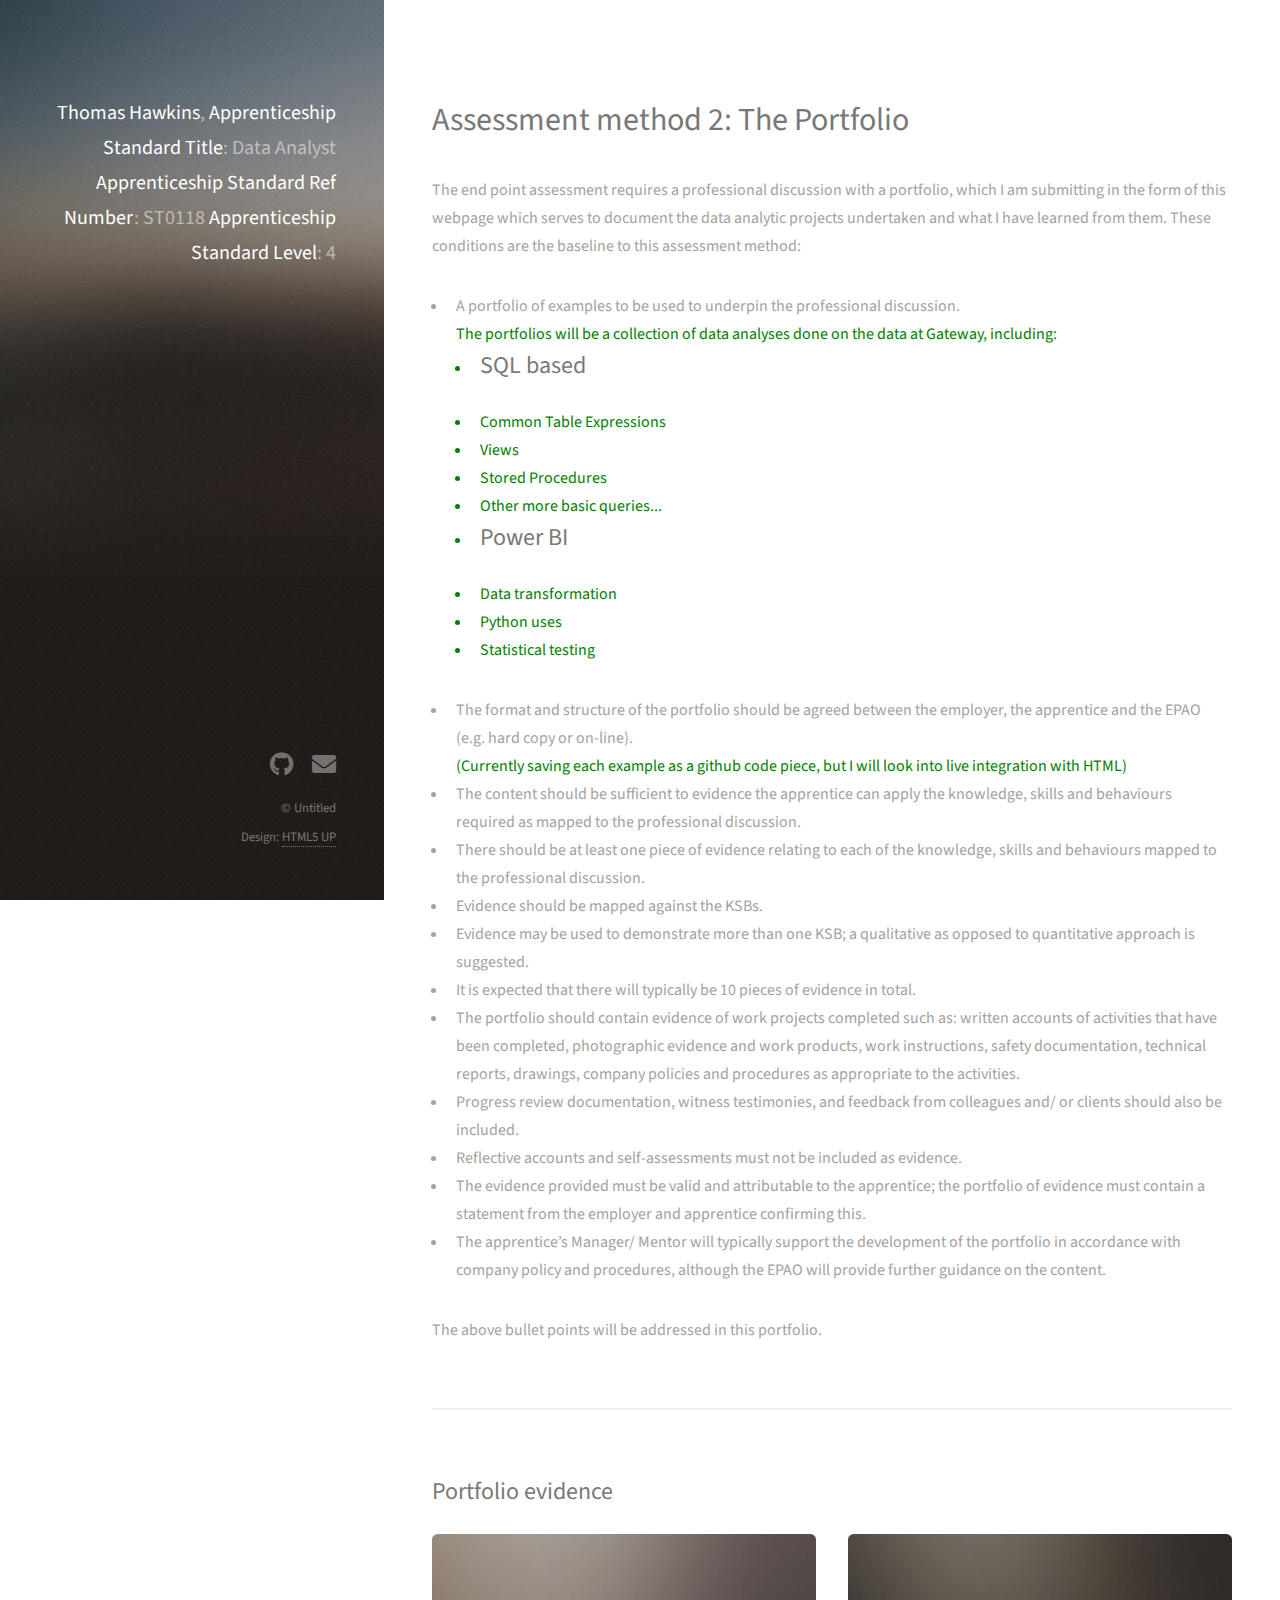
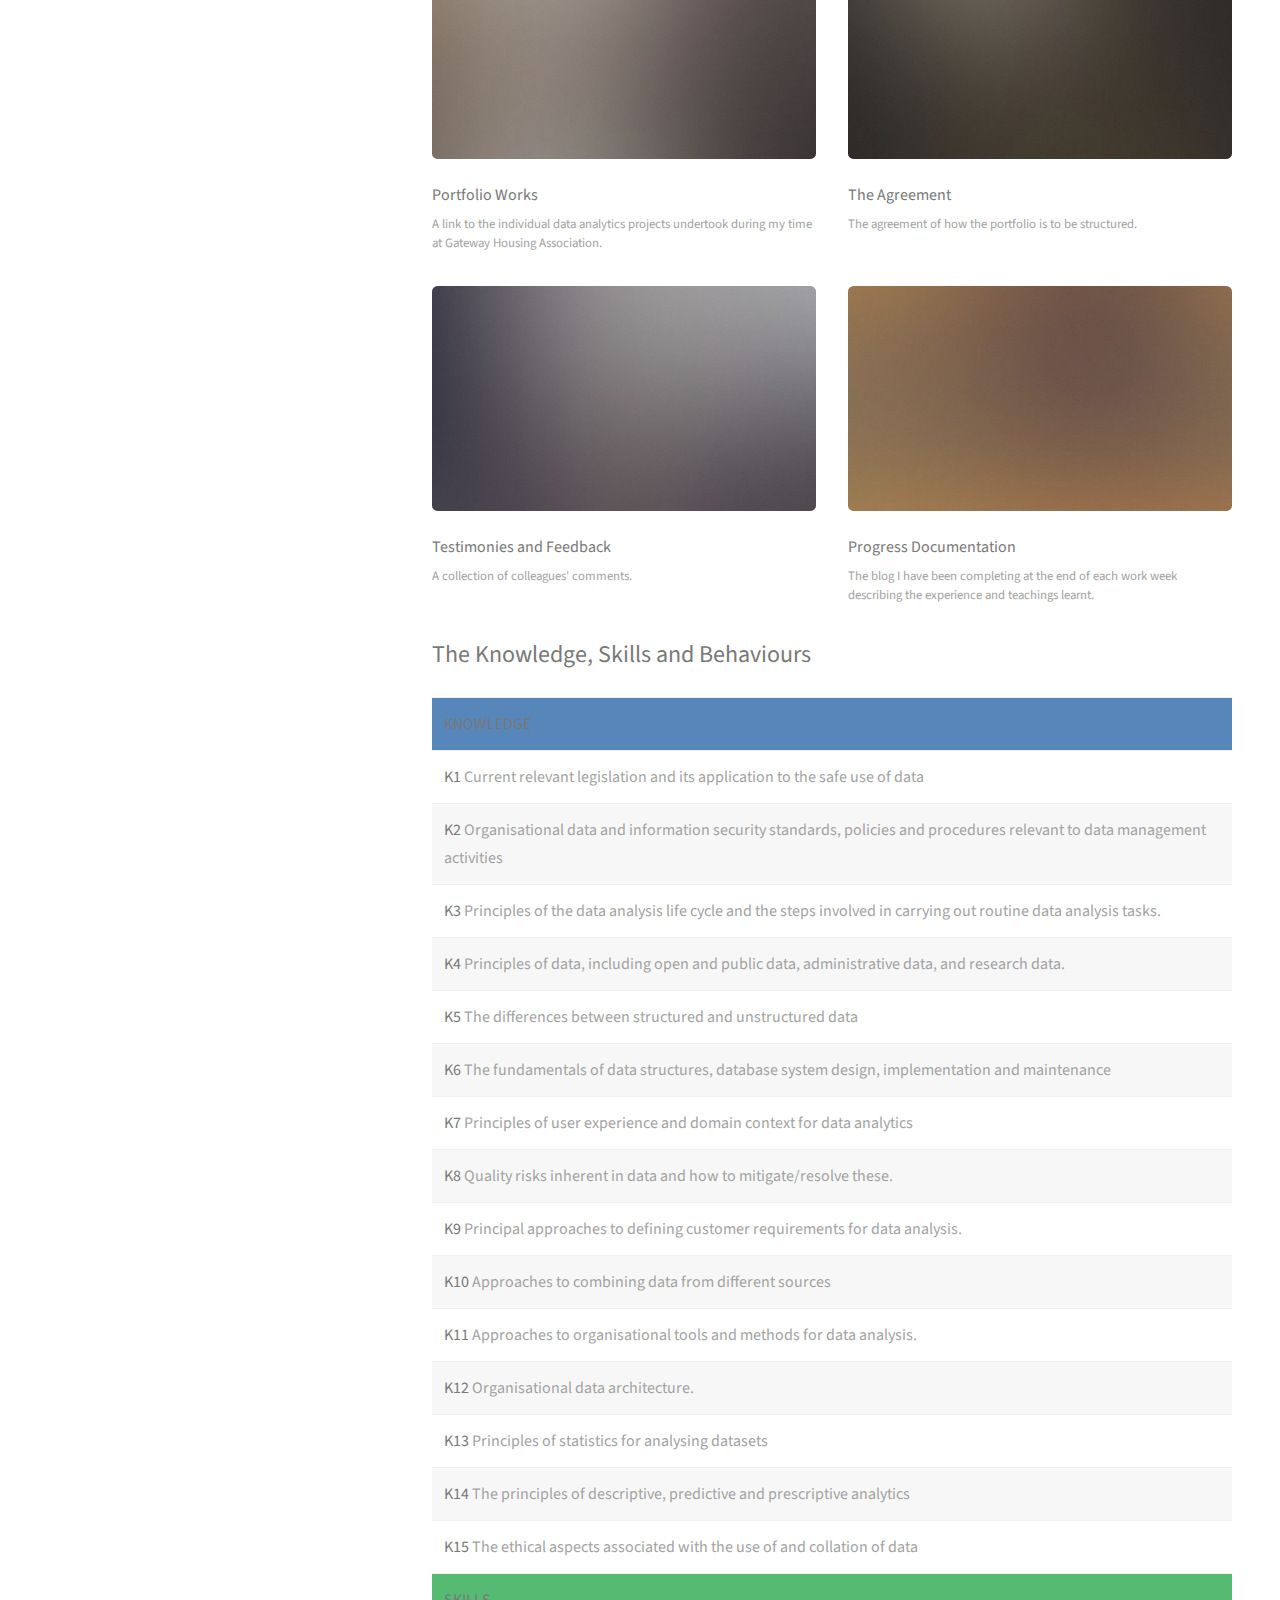
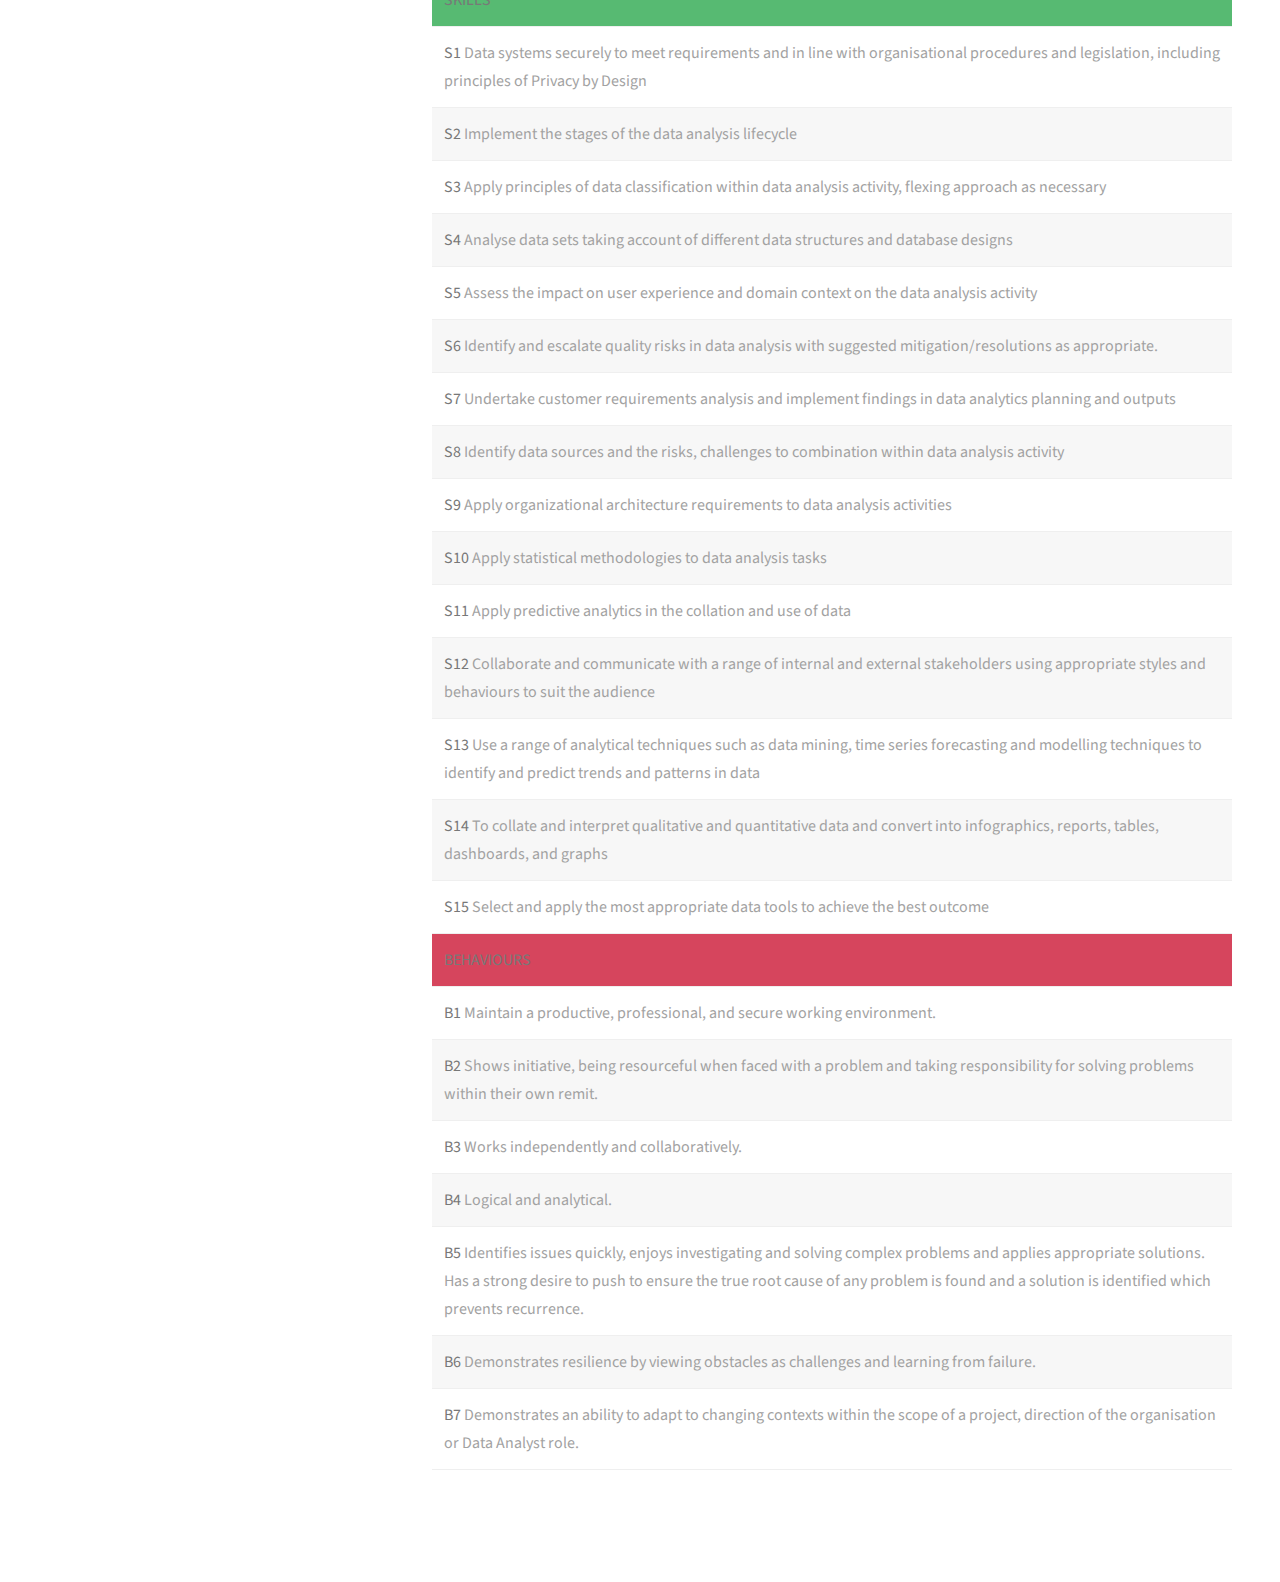
<file: portfolioProject/index.html>
<!DOCTYPE HTML>
<!--
	Strata by HTML5 UP
	html5up.net | @ajlkn
	Free for personal and commercial use under the CCA 3.0 license (html5up.net/license)
-->
<html>
	<head>
		<title>Professional Portfolio | Data Analyst</title>
		<meta charset="utf-8" />
		<meta name="viewport" content="width=device-width, initial-scale=1, user-scalable=no" />
		<link rel="stylesheet" href="assets/css/main.css" />
	</head>
	<body class="is-preload">

		<!-- Header -->
			<header id="header">
				<div class="inner">					
					<h1><strong>Thomas Hawkins</strong>,<br />
					<strong>Apprenticeship Standard Title</strong>: Data Analyst<br />
					<strong>Apprenticeship Standard Ref Number</strong>: ST0118<br />
					<strong>Apprenticeship Standard Level</strong>: 4<br />					
				</div>
			</header>

		<!-- Main -->
			<div id="main">

				<!-- One -->
					<section id="one">
						<header class="major">
							<h2>
								Assessment method 2: The Portfolio
							</h2>
						</header>
						<p>The end point assessment requires a professional discussion with a portfolio, which I am submitting in the form of this webpage which serves to document the data analytic projects undertaken and what I have learned from them.
						These conditions are the baseline to this assessment method:
						</p>
						<ul>
							<li>	A portfolio of examples to be used to underpin the professional discussion. </li>
							<li style="color:green; list-style: none">
								The portfolios will be a collection of data analyses done on the data at Gateway, including: 
								<ul>
									<li>
										<h2>SQL based</h2>
									</li>
									<li>Common Table Expressions</li>
									<li>Views</li>
									<li>Stored Procedures</li>	
									<li>Other more basic queries...</li>
									<li>
										<h2>Power BI</h2>
									</li>
									<li>Data transformation</li>
									<li>Python uses</li>
									<li>Statistical testing</li>
								</ul>
							</li>
							<li>	The format and structure of the portfolio should be agreed between the employer, the 
								apprentice and the EPAO (e.g. hard copy or on-line). </li>
							<li style="color:green; list-style: none">(Currently saving each example as a github code piece, but I will look into live integration with HTML)</li>
							<li>	The content should be sufficient to evidence the apprentice can apply the knowledge, skills and 
								behaviours required as mapped to the professional discussion. </li>
							<li>	There should be at least one piece of evidence relating to each of the knowledge, skills and 
								behaviours mapped to the professional discussion. </li>
							<li>	Evidence should be mapped against the KSBs. </li>
							<li>	Evidence may be used to demonstrate more than one KSB; a qualitative as opposed to 
								quantitative approach is suggested. </li>
							<li>	It is expected that there will typically be 10 pieces of evidence in total. </li>
							<li>	The portfolio should contain evidence of work projects completed such as: written accounts of 
								activities that have been completed, photographic evidence and work products, work 
								instructions, safety documentation, technical reports, drawings, company policies and 
								procedures as appropriate to the activities. </li>
							<li>	Progress review documentation, witness testimonies, and feedback from colleagues and/ or 
								clients should also be included. </li>
							<li>	Reflective accounts and self-assessments must not be included as evidence. </li>
							<li>	The evidence provided must be valid and attributable to the apprentice; the portfolio of evidence 
								must contain a statement from the employer and apprentice confirming this. </li>
							<li>	The apprentice’s Manager/ Mentor will typically support the development of the portfolio in 
								accordance with company policy and procedures, although the EPAO will provide further 
								guidance on the content. </li>
						</ul>
					</section>
					<p>The above bullet points will be addressed in this portfolio.</p>
					<!-- Two -->
					<section id="two">
						<h2>Portfolio evidence</h2>
						<div class="row">
							<article class="col-6 col-12-xsmall work-item">
								<a href="images/fulls/01.jpg" class="image fit thumb"><img src="images/thumbs/01.jpg" alt="" /></a>
								<h3>Portfolio Works</h3>
								<p>A link to the individual data analytics projects undertook during my time at Gateway Housing Association.</p>
							</article>
							<article class="col-6 col-12-xsmall work-item">
								<a href="images/fulls/02.jpg" class="image fit thumb"><img src="images/thumbs/02.jpg" alt="" /></a>
								<h3>The Agreement</h3>
								<p>The agreement of how the portfolio is to be structured.</p>
							</article>
							<article class="col-6 col-12-xsmall work-item">
								<a href="images/fulls/03.jpg" class="image fit thumb"><img src="images/thumbs/03.jpg" alt="" /></a>
								<h3>Testimonies and Feedback</h3>
								<p>A collection of colleagues' comments.</p>
							</article>
							<article class="col-6 col-12-xsmall work-item">
								<a href="images/fulls/04.jpg" class="image fit thumb"><img src="images/thumbs/04.jpg" alt="" /></a>
								<h3>Progress Documentation</h3>
								<p>The blog I have been completing at the end of each work week describing the experience and teachings learnt.</p>
							</article>
						</div>
						
					</section>	
				<h2>The Knowledge, Skills and Behaviours</h2>
					<div class="row">
						<div class="col-12 work-item">
							<table>
							<tbody>
    <tr><td style="background-color: #5786ba"><strong>KNOWLEDGE</strong></td></tr>
    <tr><td><strong>K1 </strong>Current relevant legislation and its application to the safe use of data</td></tr>
    <tr><td><strong>K2 </strong>Organisational data and information security standards, policies and procedures relevant to data management activities</td></tr>
    <tr><td><strong>K3 </strong>Principles of the data analysis life cycle and the steps involved in carrying out routine data analysis tasks.</td></tr>
    <tr><td><strong>K4 </strong>Principles of data, including open and public data, administrative data, and research data.</td></tr>
    <tr><td><strong>K5 </strong>The differences between structured and unstructured data</td></tr>
    <tr><td><strong>K6 </strong>The fundamentals of data structures, database system design, implementation and maintenance</td></tr>
    <tr><td><strong>K7 </strong>Principles of user experience and domain context for data analytics</td></tr>
    <tr><td><strong>K8 </strong>Quality risks inherent in data and how to mitigate/resolve these.</td></tr>
    <tr><td><strong>K9 </strong>Principal approaches to defining customer requirements for data analysis.</td></tr>
    <tr><td><strong>K10</strong> Approaches to combining data from different sources</td></tr>
    <tr><td><strong>K11</strong> Approaches to organisational tools and methods for data analysis.</td></tr>
    <tr><td><strong>K12</strong> Organisational data architecture.</td></tr>
    <tr><td><strong>K13</strong> Principles of statistics for analysing datasets</td></tr>
    <tr><td><strong>K14</strong> The principles of descriptive, predictive and prescriptive analytics</td></tr>
    <tr><td><strong>K15</strong> The ethical aspects associated with the use of and collation of data</td></tr>
    <tr><td style="background-color: #57ba72"><strong>SKILLS</strong></td></tr>    
    <tr><td><strong>S1 </strong> Data systems securely to meet requirements and in line with organisational procedures and legislation, including principles of Privacy by Design</td></tr>
    <tr><td><strong>S2 </strong> Implement the stages of the data analysis lifecycle</td></tr>
    <tr><td><strong>S3 </strong> Apply principles of data classification within data analysis activity, flexing approach as necessary</td></tr>
    <tr><td><strong>S4 </strong> Analyse data sets taking account of different data structures and database designs</td></tr>
    <tr><td><strong>S5 </strong> Assess the impact on user experience and domain context on the data analysis activity</td></tr>
    <tr><td><strong>S6 </strong> Identify and escalate quality risks in data analysis with suggested mitigation/resolutions as appropriate.</td></tr>
    <tr><td><strong>S7 </strong> Undertake customer requirements analysis and implement findings in data analytics planning and outputs</td></tr>
    <tr><td><strong>S8 </strong> Identify data sources and the risks, challenges to combination within data analysis activity</td></tr>
    <tr><td><strong>S9 </strong> Apply organizational architecture requirements to data analysis activities</td></tr>
    <tr><td><strong>S10</strong> Apply statistical methodologies to data analysis tasks</td></tr>
    <tr><td><strong>S11</strong> Apply predictive analytics in the collation and use of data</td></tr>
    <tr><td><strong>S12</strong> Collaborate and communicate with a range of internal and external stakeholders using appropriate styles and behaviours to suit the audience</td></tr>
    <tr><td><strong>S13</strong> Use a range of analytical techniques such as data mining, time series forecasting and modelling techniques to identify and predict trends and patterns in data</td></tr>
    <tr><td><strong>S14</strong> To collate and interpret qualitative and quantitative data and convert into infographics, reports, tables, dashboards, and graphs</td></tr>
    <tr><td><strong>S15</strong> Select and apply the most appropriate data tools to achieve the best outcome</td></tr>
    <tr><td style="background-color:#d6455d"><strong>BEHAVIOURS</strong></td></tr>  
    <tr><td><strong>B1</strong> Maintain a productive, professional, and secure working environment.</td></tr>
    <tr><td><strong>B2</strong> Shows initiative, being resourceful when faced with a problem and taking responsibility for solving problems within their own remit.</td></tr>
    <tr><td><strong>B3</strong> Works independently and collaboratively.</td></tr>
    <tr><td><strong>B4</strong> Logical and analytical.</td></tr>
    <tr><td><strong>B5</strong> Identifies issues quickly, enjoys investigating and solving complex problems and applies appropriate solutions. Has a strong desire to push to ensure the true root cause of any problem is found and a solution is identified which prevents recurrence.</td></tr>
    <tr><td><strong>B6</strong> Demonstrates resilience by viewing obstacles as challenges and learning from failure.</td></tr>
    <tr><td><strong>B7</strong> Demonstrates an ability to adapt to changing contexts within the scope of a project, direction of the organisation or Data Analyst role.  </td></tr>
</tbody>
</table>								
</div>	
</div>
				<!-- Four -->
				<!--
					<section id="four">
						<h2>Elements</h2>

						<section>
							<h4>Text</h4>
							<p>This is <b>bold</b> and this is <strong>strong</strong>. This is <i>italic</i> and this is <em>emphasized</em>.
							This is <sup>superscript</sup> text and this is <sub>subscript</sub> text.
							This is <u>underlined</u> and this is code: <code>for (;;) { ... }</code>. Finally, <a href="#">this is a link</a>.</p>
							<hr />
							<header>
								<h4>Heading with a Subtitle</h4>
								<p>Lorem ipsum dolor sit amet nullam id egestas urna aliquam</p>
							</header>
							<p>Nunc lacinia ante nunc ac lobortis. Interdum adipiscing gravida odio porttitor sem non mi integer non faucibus ornare mi ut ante amet placerat aliquet. Volutpat eu sed ante lacinia sapien lorem accumsan varius montes viverra nibh in adipiscing blandit tempus accumsan.</p>
							<header>
								<h5>Heading with a Subtitle</h5>
								<p>Lorem ipsum dolor sit amet nullam id egestas urna aliquam</p>
							</header>
							<p>Nunc lacinia ante nunc ac lobortis. Interdum adipiscing gravida odio porttitor sem non mi integer non faucibus ornare mi ut ante amet placerat aliquet. Volutpat eu sed ante lacinia sapien lorem accumsan varius montes viverra nibh in adipiscing blandit tempus accumsan.</p>
							<hr />
							<h2>Heading Level 2</h2>
							<h3>Heading Level 3</h3>
							<h4>Heading Level 4</h4>
							<h5>Heading Level 5</h5>
							<h6>Heading Level 6</h6>
							<hr />
							<h5>Blockquote</h5>
							<blockquote>Fringilla nisl. Donec accumsan interdum nisi, quis tincidunt felis sagittis eget tempus euismod. Vestibulum ante ipsum primis in faucibus vestibulum. Blandit adipiscing eu felis iaculis volutpat ac adipiscing accumsan faucibus. Vestibulum ante ipsum primis in faucibus lorem ipsum dolor sit amet nullam adipiscing eu felis.</blockquote>
							<h5>Preformatted</h5>
							<pre><code>i = 0;

while (!deck.isInOrder()) {
print 'Iteration ' + i;
deck.shuffle();
i++;
}

print 'It took ' + i + ' iterations to sort the deck.';</code></pre>
						</section>

						<section>
							<h4>Lists</h4>
							<div class="row">
								<div class="col-6 col-12-xsmall">
									<h5>Unordered</h5>
									<ul>
										<li>Dolor pulvinar etiam magna etiam.</li>
										<li>Sagittis adipiscing lorem eleifend.</li>
										<li>Felis enim feugiat dolore viverra.</li>
									</ul>
									<h5>Alternate</h5>
									<ul class="alt">
										<li>Dolor pulvinar etiam magna etiam.</li>
										<li>Sagittis adipiscing lorem eleifend.</li>
										<li>Felis enim feugiat dolore viverra.</li>
									</ul>
								</div>
								<div class="col-6 col-12-xsmall">
									<h5>Ordered</h5>
									<ol>
										<li>Dolor pulvinar etiam magna etiam.</li>
										<li>Etiam vel felis at lorem sed viverra.</li>
										<li>Felis enim feugiat dolore viverra.</li>
										<li>Dolor pulvinar etiam magna etiam.</li>
										<li>Etiam vel felis at lorem sed viverra.</li>
										<li>Felis enim feugiat dolore viverra.</li>
									</ol>
									<h5>Icons</h5>
									<ul class="icons">
										<li><a href="#" class="icon brands fa-twitter"><span class="label">Twitter</span></a></li>
										<li><a href="#" class="icon brands fa-facebook-f"><span class="label">Facebook</span></a></li>
										<li><a href="#" class="icon brands fa-instagram"><span class="label">Instagram</span></a></li>
										<li><a href="#" class="icon brands fa-github"><span class="label">Github</span></a></li>
										<li><a href="#" class="icon brands fa-dribbble"><span class="label">Dribbble</span></a></li>
										<li><a href="#" class="icon brands fa-tumblr"><span class="label">Tumblr</span></a></li>
									</ul>
								</div>
							</div>
							<h5>Actions</h5>
							<ul class="actions">
								<li><a href="#" class="button primary">Default</a></li>
								<li><a href="#" class="button">Default</a></li>
							</ul>
							<ul class="actions small">
								<li><a href="#" class="button primary small">Small</a></li>
								<li><a href="#" class="button small">Small</a></li>
							</ul>
							<div class="row">
								<div class="col-6 col-12-small">
									<ul class="actions stacked">
										<li><a href="#" class="button primary">Default</a></li>
										<li><a href="#" class="button">Default</a></li>
									</ul>
								</div>
								<div class="col-6 col-12-small">
									<ul class="actions stacked">
										<li><a href="#" class="button primary small">Small</a></li>
										<li><a href="#" class="button small">Small</a></li>
									</ul>
								</div>
								<div class="col-6 col-12-small">
									<ul class="actions stacked">
										<li><a href="#" class="button primary fit">Default</a></li>
										<li><a href="#" class="button fit">Default</a></li>
									</ul>
								</div>
								<div class="col-6 col-12-small">
									<ul class="actions stacked">
										<li><a href="#" class="button primary small fit">Small</a></li>
										<li><a href="#" class="button small fit">Small</a></li>
									</ul>
								</div>
							</div>
						</section>

						<section>
							<h4>Table</h4>
							<h5>Default</h5>
							<div class="table-wrapper">
								<table>
									<thead>
										<tr>
											<th>Name</th>
											<th>Description</th>
											<th>Price</th>
										</tr>
									</thead>
									<tbody>
										<tr>
											<td>Item One</td>
											<td>Ante turpis integer aliquet porttitor.</td>
											<td>29.99</td>
										</tr>
										<tr>
											<td>Item Two</td>
											<td>Vis ac commodo adipiscing arcu aliquet.</td>
											<td>19.99</td>
										</tr>
										<tr>
											<td>Item Three</td>
											<td> Morbi faucibus arcu accumsan lorem.</td>
											<td>29.99</td>
										</tr>
										<tr>
											<td>Item Four</td>
											<td>Vitae integer tempus condimentum.</td>
											<td>19.99</td>
										</tr>
										<tr>
											<td>Item Five</td>
											<td>Ante turpis integer aliquet porttitor.</td>
											<td>29.99</td>
										</tr>
									</tbody>
									<tfoot>
										<tr>
											<td colspan="2"></td>
											<td>100.00</td>
										</tr>
									</tfoot>
								</table>
							</div>

							<h5>Alternate</h5>
							<div class="table-wrapper">
								<table class="alt">
									<thead>
										<tr>
											<th>Name</th>
											<th>Description</th>
											<th>Price</th>
										</tr>
									</thead>
									<tbody>
										<tr>
											<td>Item One</td>
											<td>Ante turpis integer aliquet porttitor.</td>
											<td>29.99</td>
										</tr>
										<tr>
											<td>Item Two</td>
											<td>Vis ac commodo adipiscing arcu aliquet.</td>
											<td>19.99</td>
										</tr>
										<tr>
											<td>Item Three</td>
											<td> Morbi faucibus arcu accumsan lorem.</td>
											<td>29.99</td>
										</tr>
										<tr>
											<td>Item Four</td>
											<td>Vitae integer tempus condimentum.</td>
											<td>19.99</td>
										</tr>
										<tr>
											<td>Item Five</td>
											<td>Ante turpis integer aliquet porttitor.</td>
											<td>29.99</td>
										</tr>
									</tbody>
									<tfoot>
										<tr>
											<td colspan="2"></td>
											<td>100.00</td>
										</tr>
									</tfoot>
								</table>
							</div>
						</section>

						<section>
							<h4>Buttons</h4>
							<ul class="actions">
								<li><a href="#" class="button primary">Primary</a></li>
								<li><a href="#" class="button">Default</a></li>
							</ul>
							<ul class="actions">
								<li><a href="#" class="button large">Large</a></li>
								<li><a href="#" class="button">Default</a></li>
								<li><a href="#" class="button small">Small</a></li>
							</ul>
							<ul class="actions fit">
								<li><a href="#" class="button primary fit">Fit</a></li>
								<li><a href="#" class="button fit">Fit</a></li>
							</ul>
							<ul class="actions fit small">
								<li><a href="#" class="button primary fit small">Fit + Small</a></li>
								<li><a href="#" class="button fit small">Fit + Small</a></li>
							</ul>
							<ul class="actions">
								<li><a href="#" class="button primary icon solid fa-download">Icon</a></li>
								<li><a href="#" class="button icon solid fa-download">Icon</a></li>
							</ul>
							<ul class="actions">
								<li><span class="button primary disabled">Primary</span></li>
								<li><span class="button disabled">Default</span></li>
							</ul>
						</section>

						<section>
							<h4>Form</h4>
							<form method="post" action="#">
								<div class="row gtr-uniform gtr-50">
									<div class="col-6 col-12-xsmall">
										<input type="text" name="demo-name" id="demo-name" value="" placeholder="Name" />
									</div>
									<div class="col-6 col-12-xsmall">
										<input type="email" name="demo-email" id="demo-email" value="" placeholder="Email" />
									</div>
									<div class="col-12">
										<select name="demo-category" id="demo-category">
											<option value="">- Category -</option>
											<option value="1">Manufacturing</option>
											<option value="1">Shipping</option>
											<option value="1">Administration</option>
											<option value="1">Human Resources</option>
										</select>
									</div>
									<div class="col-4 col-12-small">
										<input type="radio" id="demo-priority-low" name="demo-priority" checked>
										<label for="demo-priority-low">Low Priority</label>
									</div>
									<div class="col-4 col-12-small">
										<input type="radio" id="demo-priority-normal" name="demo-priority">
										<label for="demo-priority-normal">Normal Priority</label>
									</div>
									<div class="col-4 col-12-small">
										<input type="radio" id="demo-priority-high" name="demo-priority">
										<label for="demo-priority-high">High Priority</label>
									</div>
									<div class="col-6 col-12-small">
										<input type="checkbox" id="demo-copy" name="demo-copy">
										<label for="demo-copy">Email me a copy of this message</label>
									</div>
									<div class="col-6 col-12-small">
										<input type="checkbox" id="demo-human" name="demo-human" checked>
										<label for="demo-human">I am a human and not a robot</label>
									</div>
									<div class="col-12">
										<textarea name="demo-message" id="demo-message" placeholder="Enter your message" rows="6"></textarea>
									</div>
									<div class="col-12">
										<ul class="actions">
											<li><input type="submit" value="Send Message" class="primary" /></li>
											<li><input type="reset" value="Reset" /></li>
										</ul>
									</div>
								</div>
							</form>
						</section>

						<section>
							<h4>Image</h4>
							<h5>Fit</h5>
							<div class="box alt">
								<div class="row gtr-50 gtr-uniform">
									<div class="col-12"><span class="image fit"><img src="images/fulls/05.jpg" alt="" /></span></div>
									<div class="col-4"><span class="image fit"><img src="images/thumbs/01.jpg" alt="" /></span></div>
									<div class="col-4"><span class="image fit"><img src="images/thumbs/02.jpg" alt="" /></span></div>
									<div class="col-4"><span class="image fit"><img src="images/thumbs/03.jpg" alt="" /></span></div>
									<div class="col-4"><span class="image fit"><img src="images/thumbs/04.jpg" alt="" /></span></div>
									<div class="col-4"><span class="image fit"><img src="images/thumbs/05.jpg" alt="" /></span></div>
									<div class="col-4"><span class="image fit"><img src="images/thumbs/06.jpg" alt="" /></span></div>
									<div class="col-4"><span class="image fit"><img src="images/thumbs/03.jpg" alt="" /></span></div>
									<div class="col-4"><span class="image fit"><img src="images/thumbs/02.jpg" alt="" /></span></div>
									<div class="col-4"><span class="image fit"><img src="images/thumbs/01.jpg" alt="" /></span></div>
								</div>
							</div>
							<h5>Left &amp; Right</h5>
							<p><span class="image left"><img src="images/avatar.jpg" alt="" /></span>Fringilla nisl. Donec accumsan interdum nisi, quis tincidunt felis sagittis eget. tempus euismod. Vestibulum ante ipsum primis in faucibus vestibulum. Blandit adipiscing eu felis iaculis volutpat ac adipiscing accumsan eu faucibus. Integer ac pellentesque praesent tincidunt felis sagittis eget. tempus euismod. Vestibulum ante ipsum primis in faucibus vestibulum. Blandit adipiscing eu felis iaculis volutpat ac adipiscing accumsan eu faucibus. Integer ac pellentesque praesent. Donec accumsan interdum nisi, quis tincidunt felis sagittis eget. tempus euismod. Vestibulum ante ipsum primis in faucibus vestibulum. Blandit adipiscing eu felis iaculis volutpat ac adipiscing accumsan eu faucibus. Integer ac pellentesque praesent tincidunt felis sagittis eget. tempus euismod. Vestibulum ante ipsum primis in faucibus vestibulum. Blandit adipiscing eu felis iaculis volutpat ac adipiscing accumsan eu faucibus. Integer ac pellentesque praesent.</p>
							<p><span class="image right"><img src="images/avatar.jpg" alt="" /></span>Fringilla nisl. Donec accumsan interdum nisi, quis tincidunt felis sagittis eget. tempus euismod. Vestibulum ante ipsum primis in faucibus vestibulum. Blandit adipiscing eu felis iaculis volutpat ac adipiscing accumsan eu faucibus. Integer ac pellentesque praesent tincidunt felis sagittis eget. tempus euismod. Vestibulum ante ipsum primis in faucibus vestibulum. Blandit adipiscing eu felis iaculis volutpat ac adipiscing accumsan eu faucibus. Integer ac pellentesque praesent. Donec accumsan interdum nisi, quis tincidunt felis sagittis eget. tempus euismod. Vestibulum ante ipsum primis in faucibus vestibulum. Blandit adipiscing eu felis iaculis volutpat ac adipiscing accumsan eu faucibus. Integer ac pellentesque praesent tincidunt felis sagittis eget. tempus euismod. Vestibulum ante ipsum primis in faucibus vestibulum. Blandit adipiscing eu felis iaculis volutpat ac adipiscing accumsan eu faucibus. Integer ac pellentesque praesent.</p>
						</section>

					</section>
				-->

			</div>

		<!-- Footer -->
			<footer id="footer">
				<div class="inner">
					<ul class="icons">						
						<li><a href="https://github.com/hawkinst1" class="icon brands fa-github"><span class="label">Github</span></a></li>						
						<li><a href="#" class="icon solid fa-envelope"><span class="label">Email</span></a></li>
					</ul>
					<ul class="copyright">
						<li>&copy; Untitled</li><li>Design: <a href="http://html5up.net">HTML5 UP</a></li>
					</ul>
				</div>
			</footer>

		<!-- Scripts -->
			<script src="assets/js/jquery.min.js"></script>
			<script src="assets/js/jquery.poptrox.min.js"></script>
			<script src="assets/js/browser.min.js"></script>
			<script src="assets/js/breakpoints.min.js"></script>
			<script src="assets/js/util.js"></script>
			<script src="assets/js/main.js"></script>

	</body>
</html>
</file>
<file: portfolioProject/assets/css/main.css>
@import url("fontawesome-all.min.css");
@import url("https://fonts.googleapis.com/css?family=Source+Sans+Pro:400,400italic");

/*
	Strata by HTML5 UP
	html5up.net | @ajlkn
	Free for personal and commercial use under the CCA 3.0 license (html5up.net/license)
*/

html, body, div, span, applet, object,
iframe, h1, h2, h3, h4, h5, h6, p, blockquote,
pre, a, abbr, acronym, address, big, cite,
code, del, dfn, em, img, ins, kbd, q, s, samp,
small, strike, strong, sub, sup, tt, var, b,
u, i, center, dl, dt, dd, ol, ul, li, fieldset,
form, label, legend, table, caption, tbody,
tfoot, thead, tr, th, td, article, aside,
canvas, details, embed, figure, figcaption,
footer, header, hgroup, menu, nav, output, ruby,
section, summary, time, mark, audio, video {
	margin: 0;
	padding: 0;
	border: 0;
	font-size: 100%;
	font: inherit;
	vertical-align: baseline;}

article, aside, details, figcaption, figure,
footer, header, hgroup, menu, nav, section {
	display: block;}

body {
	line-height: 1;
}

ol, ul {
	list-style: none;
}

blockquote, q {
	quotes: none;
}

	blockquote:before, blockquote:after, q:before, q:after {
		content: '';
		content: none;
	}

table {
	border-collapse: collapse;
	border-spacing: 0;
}

body {
	-webkit-text-size-adjust: none;
}

mark {
	background-color: transparent;
	color: inherit;
}

input::-moz-focus-inner {
	border: 0;
	padding: 0;
}

input, select, textarea {
	-moz-appearance: none;
	-webkit-appearance: none;
	-ms-appearance: none;
	appearance: none;
}

/* Basic */

	html {
		box-sizing: border-box;
	}

	*, *:before, *:after {
		box-sizing: inherit;
	}

	body {
		background: #fff;
	}

		body.is-preload *, body.is-preload *:before, body.is-preload *:after {
			-moz-animation: none !important;
			-webkit-animation: none !important;
			-ms-animation: none !important;
			animation: none !important;
			-moz-transition: none !important;
			-webkit-transition: none !important;
			-ms-transition: none !important;
			transition: none !important;
		}

	body, input, select, textarea {
		color: #a2a2a2;
		font-family: "Source Sans Pro", Helvetica, sans-serif;
		font-size: 16pt;
		font-weight: 400;
		line-height: 1.75em;
	}

	a {
		-moz-transition: color 0.2s ease-in-out, border-color 0.2s ease-in-out;
		-webkit-transition: color 0.2s ease-in-out, border-color 0.2s ease-in-out;
		-ms-transition: color 0.2s ease-in-out, border-color 0.2s ease-in-out;
		transition: color 0.2s ease-in-out, border-color 0.2s ease-in-out;
		border-bottom: dotted 1px;
		color: #49bf9d;
		text-decoration: none;
	}

		a:hover {
			border-bottom-color: transparent;
			color: #49bf9d !important;
			text-decoration: none;
		}

	strong, b {
		color: #787878;
		font-weight: 400;
	}

	em, i {
		font-style: italic;
	}

	p {
		margin: 0 0 2em 0;
	}

	h1, h2, h3, h4, h5, h6 {
		color: #787878;
		font-weight: 400;
		line-height: 1em;
		margin: 0 0 1em 0;
	}

		h1 a, h2 a, h3 a, h4 a, h5 a, h6 a {
			color: inherit;
			text-decoration: none;
		}

	h1 {
		font-size: 2em;
		line-height: 1.5em;
	}

	h2 {
		font-size: 1.5em;
		line-height: 1.5em;
	}

	h3 {
		font-size: 1.25em;
		line-height: 1.5em;
	}

	h4 {
		font-size: 1.1em;
		line-height: 1.5em;
	}

	h5 {
		font-size: 0.9em;
		line-height: 1.5em;
	}

	h6 {
		font-size: 0.7em;
		line-height: 1.5em;
	}

	sub {
		font-size: 0.8em;
		position: relative;
		top: 0.5em;
	}

	sup {
		font-size: 0.8em;
		position: relative;
		top: -0.5em;
	}

	hr {
		border: 0;
		border-bottom: solid 2px #efefef;
		margin: 2em 0;
	}

		hr.major {
			margin: 3em 0;
		}

	blockquote {
		border-left: solid 6px #efefef;
		font-style: italic;
		margin: 0 0 2em 0;
		padding: 0.5em 0 0.5em 1.5em;
	}

	code {
		background: #f7f7f7;
		border-radius: 0.35em;
		border: solid 2px #efefef;
		font-family: "Courier New", monospace;
		font-size: 0.9em;
		margin: 0 0.25em;
		padding: 0.25em 0.65em;
	}

	pre {
		-webkit-overflow-scrolling: touch;
		font-family: "Courier New", monospace;
		font-size: 0.9em;
		margin: 0 0 2em 0;
	}

		pre code {
			display: block;
			line-height: 1.75em;
			padding: 1em 1.5em;
			overflow-x: auto;
		}

	.align-left {
		text-align: left;
	}

	.align-center {
		text-align: center;
	}

	.align-right {
		text-align: right;
	}

/* Container */

	.container {
		margin: 0 auto;
		max-width: calc(100% - 4em);
		width: 100%;
	}

		.container.xsmall {
			width: 25%;
		}

		.container.small {
			width: 50%;
		}

		.container.medium {
			width: 75%;
		}

		.container.large {
			width: 125%;
		}

		.container.xlarge {
			width: 150%;
		}

		.container.max {
			width: 100%;
		}

		@media screen and (max-width: 980px) {

			.container {
				width: 100% !important;
				max-width: 100% !important;
			}

		}

		@media screen and (max-width: 480px) {

			.container {
				max-width: calc(100% - 3em);
			}

		}

/* Row */

	.row {
		display: flex;
		flex-wrap: wrap;
		box-sizing: border-box;
		align-items: stretch;
	}

		.row > * {
			box-sizing: border-box;
		}

		.row.gtr-uniform > * > :last-child {
			margin-bottom: 0;
		}

		.row.aln-left {
			justify-content: flex-start;
		}

		.row.aln-center {
			justify-content: center;
		}

		.row.aln-right {
			justify-content: flex-end;
		}

		.row.aln-top {
			align-items: flex-start;
		}

		.row.aln-middle {
			align-items: center;
		}

		.row.aln-bottom {
			align-items: flex-end;
		}

		.row > .imp {
			order: -1;
		}

		.row > .col-1 {
			width: 8.33333%;
		}

		.row > .off-1 {
			margin-left: 8.33333%;
		}

		.row > .col-2 {
			width: 16.66667%;
		}

		.row > .off-2 {
			margin-left: 16.66667%;
		}

		.row > .col-3 {
			width: 25%;
		}

		.row > .off-3 {
			margin-left: 25%;
		}

		.row > .col-4 {
			width: 33.33333%;
		}

		.row > .off-4 {
			margin-left: 33.33333%;
		}

		.row > .col-5 {
			width: 41.66667%;
		}

		.row > .off-5 {
			margin-left: 41.66667%;
		}

		.row > .col-6 {
			width: 50%;
		}

		.row > .off-6 {
			margin-left: 50%;
		}

		.row > .col-7 {
			width: 58.33333%;
		}

		.row > .off-7 {
			margin-left: 58.33333%;
		}

		.row > .col-8 {
			width: 66.66667%;
		}

		.row > .off-8 {
			margin-left: 66.66667%;
		}

		.row > .col-9 {
			width: 75%;
		}

		.row > .off-9 {
			margin-left: 75%;
		}

		.row > .col-10 {
			width: 83.33333%;
		}

		.row > .off-10 {
			margin-left: 83.33333%;
		}

		.row > .col-11 {
			width: 91.66667%;
		}

		.row > .off-11 {
			margin-left: 91.66667%;
		}

		.row > .col-12 {
			width: 100%;
		}

		.row > .off-12 {
			margin-left: 100%;
		}

		.row.gtr-0 {
			margin-top: 0;
			margin-left: 0em;
		}

			.row.gtr-0 > * {
				padding: 0 0 0 0em;
			}

			.row.gtr-0.gtr-uniform {
				margin-top: 0em;
			}

				.row.gtr-0.gtr-uniform > * {
					padding-top: 0em;
				}

		.row.gtr-25 {
			margin-top: 0;
			margin-left: -0.625em;
		}

			.row.gtr-25 > * {
				padding: 0 0 0 0.625em;
			}

			.row.gtr-25.gtr-uniform {
				margin-top: -0.625em;
			}

				.row.gtr-25.gtr-uniform > * {
					padding-top: 0.625em;
				}

		.row.gtr-50 {
			margin-top: 0;
			margin-left: -1.25em;
		}

			.row.gtr-50 > * {
				padding: 0 0 0 1.25em;
			}

			.row.gtr-50.gtr-uniform {
				margin-top: -1.25em;
			}

				.row.gtr-50.gtr-uniform > * {
					padding-top: 1.25em;
				}

		.row {
			margin-top: 0;
			margin-left: -2.5em;
		}

			.row > * {
				padding: 0 0 0 2.5em;
			}

			.row.gtr-uniform {
				margin-top: -2.5em;
			}

				.row.gtr-uniform > * {
					padding-top: 2.5em;
				}

		.row.gtr-150 {
			margin-top: 0;
			margin-left: -3.75em;
		}

			.row.gtr-150 > * {
				padding: 0 0 0 3.75em;
			}

			.row.gtr-150.gtr-uniform {
				margin-top: -3.75em;
			}

				.row.gtr-150.gtr-uniform > * {
					padding-top: 3.75em;
				}

		.row.gtr-200 {
			margin-top: 0;
			margin-left: -5em;
		}

			.row.gtr-200 > * {
				padding: 0 0 0 5em;
			}

			.row.gtr-200.gtr-uniform {
				margin-top: -5em;
			}

				.row.gtr-200.gtr-uniform > * {
					padding-top: 5em;
				}

		@media screen and (max-width: 1800px) {

			.row {
				display: flex;
				flex-wrap: wrap;
				box-sizing: border-box;
				align-items: stretch;
			}

				.row > * {
					box-sizing: border-box;
				}

				.row.gtr-uniform > * > :last-child {
					margin-bottom: 0;
				}

				.row.aln-left {
					justify-content: flex-start;
				}

				.row.aln-center {
					justify-content: center;
				}

				.row.aln-right {
					justify-content: flex-end;
				}

				.row.aln-top {
					align-items: flex-start;
				}

				.row.aln-middle {
					align-items: center;
				}

				.row.aln-bottom {
					align-items: flex-end;
				}

				.row > .imp-xlarge {
					order: -1;
				}

				.row > .col-1-xlarge {
					width: 8.33333%;
				}

				.row > .off-1-xlarge {
					margin-left: 8.33333%;
				}

				.row > .col-2-xlarge {
					width: 16.66667%;
				}

				.row > .off-2-xlarge {
					margin-left: 16.66667%;
				}

				.row > .col-3-xlarge {
					width: 25%;
				}

				.row > .off-3-xlarge {
					margin-left: 25%;
				}

				.row > .col-4-xlarge {
					width: 33.33333%;
				}

				.row > .off-4-xlarge {
					margin-left: 33.33333%;
				}

				.row > .col-5-xlarge {
					width: 41.66667%;
				}

				.row > .off-5-xlarge {
					margin-left: 41.66667%;
				}

				.row > .col-6-xlarge {
					width: 50%;
				}

				.row > .off-6-xlarge {
					margin-left: 50%;
				}

				.row > .col-7-xlarge {
					width: 58.33333%;
				}

				.row > .off-7-xlarge {
					margin-left: 58.33333%;
				}

				.row > .col-8-xlarge {
					width: 66.66667%;
				}

				.row > .off-8-xlarge {
					margin-left: 66.66667%;
				}

				.row > .col-9-xlarge {
					width: 75%;
				}

				.row > .off-9-xlarge {
					margin-left: 75%;
				}

				.row > .col-10-xlarge {
					width: 83.33333%;
				}

				.row > .off-10-xlarge {
					margin-left: 83.33333%;
				}

				.row > .col-11-xlarge {
					width: 91.66667%;
				}

				.row > .off-11-xlarge {
					margin-left: 91.66667%;
				}

				.row > .col-12-xlarge {
					width: 100%;
				}

				.row > .off-12-xlarge {
					margin-left: 100%;
				}

				.row.gtr-0 {
					margin-top: 0;
					margin-left: 0em;
				}

					.row.gtr-0 > * {
						padding: 0 0 0 0em;
					}

					.row.gtr-0.gtr-uniform {
						margin-top: 0em;
					}

						.row.gtr-0.gtr-uniform > * {
							padding-top: 0em;
						}

				.row.gtr-25 {
					margin-top: 0;
					margin-left: -0.625em;
				}

					.row.gtr-25 > * {
						padding: 0 0 0 0.625em;
					}

					.row.gtr-25.gtr-uniform {
						margin-top: -0.625em;
					}

						.row.gtr-25.gtr-uniform > * {
							padding-top: 0.625em;
						}

				.row.gtr-50 {
					margin-top: 0;
					margin-left: -1.25em;
				}

					.row.gtr-50 > * {
						padding: 0 0 0 1.25em;
					}

					.row.gtr-50.gtr-uniform {
						margin-top: -1.25em;
					}

						.row.gtr-50.gtr-uniform > * {
							padding-top: 1.25em;
						}

				.row {
					margin-top: 0;
					margin-left: -2.5em;
				}

					.row > * {
						padding: 0 0 0 2.5em;
					}

					.row.gtr-uniform {
						margin-top: -2.5em;
					}

						.row.gtr-uniform > * {
							padding-top: 2.5em;
						}

				.row.gtr-150 {
					margin-top: 0;
					margin-left: -3.75em;
				}

					.row.gtr-150 > * {
						padding: 0 0 0 3.75em;
					}

					.row.gtr-150.gtr-uniform {
						margin-top: -3.75em;
					}

						.row.gtr-150.gtr-uniform > * {
							padding-top: 3.75em;
						}

				.row.gtr-200 {
					margin-top: 0;
					margin-left: -5em;
				}

					.row.gtr-200 > * {
						padding: 0 0 0 5em;
					}

					.row.gtr-200.gtr-uniform {
						margin-top: -5em;
					}

						.row.gtr-200.gtr-uniform > * {
							padding-top: 5em;
						}

		}

		@media screen and (max-width: 1280px) {

			.row {
				display: flex;
				flex-wrap: wrap;
				box-sizing: border-box;
				align-items: stretch;
			}

				.row > * {
					box-sizing: border-box;
				}

				.row.gtr-uniform > * > :last-child {
					margin-bottom: 0;
				}

				.row.aln-left {
					justify-content: flex-start;
				}

				.row.aln-center {
					justify-content: center;
				}

				.row.aln-right {
					justify-content: flex-end;
				}

				.row.aln-top {
					align-items: flex-start;
				}

				.row.aln-middle {
					align-items: center;
				}

				.row.aln-bottom {
					align-items: flex-end;
				}

				.row > .imp-large {
					order: -1;
				}

				.row > .col-1-large {
					width: 8.33333%;
				}

				.row > .off-1-large {
					margin-left: 8.33333%;
				}

				.row > .col-2-large {
					width: 16.66667%;
				}

				.row > .off-2-large {
					margin-left: 16.66667%;
				}

				.row > .col-3-large {
					width: 25%;
				}

				.row > .off-3-large {
					margin-left: 25%;
				}

				.row > .col-4-large {
					width: 33.33333%;
				}

				.row > .off-4-large {
					margin-left: 33.33333%;
				}

				.row > .col-5-large {
					width: 41.66667%;
				}

				.row > .off-5-large {
					margin-left: 41.66667%;
				}

				.row > .col-6-large {
					width: 50%;
				}

				.row > .off-6-large {
					margin-left: 50%;
				}

				.row > .col-7-large {
					width: 58.33333%;
				}

				.row > .off-7-large {
					margin-left: 58.33333%;
				}

				.row > .col-8-large {
					width: 66.66667%;
				}

				.row > .off-8-large {
					margin-left: 66.66667%;
				}

				.row > .col-9-large {
					width: 75%;
				}

				.row > .off-9-large {
					margin-left: 75%;
				}

				.row > .col-10-large {
					width: 83.33333%;
				}

				.row > .off-10-large {
					margin-left: 83.33333%;
				}

				.row > .col-11-large {
					width: 91.66667%;
				}

				.row > .off-11-large {
					margin-left: 91.66667%;
				}

				.row > .col-12-large {
					width: 100%;
				}

				.row > .off-12-large {
					margin-left: 100%;
				}

				.row.gtr-0 {
					margin-top: 0;
					margin-left: 0em;
				}

					.row.gtr-0 > * {
						padding: 0 0 0 0em;
					}

					.row.gtr-0.gtr-uniform {
						margin-top: 0em;
					}

						.row.gtr-0.gtr-uniform > * {
							padding-top: 0em;
						}

				.row.gtr-25 {
					margin-top: 0;
					margin-left: -0.5em;
				}

					.row.gtr-25 > * {
						padding: 0 0 0 0.5em;
					}

					.row.gtr-25.gtr-uniform {
						margin-top: -0.5em;
					}

						.row.gtr-25.gtr-uniform > * {
							padding-top: 0.5em;
						}

				.row.gtr-50 {
					margin-top: 0;
					margin-left: -1em;
				}

					.row.gtr-50 > * {
						padding: 0 0 0 1em;
					}

					.row.gtr-50.gtr-uniform {
						margin-top: -1em;
					}

						.row.gtr-50.gtr-uniform > * {
							padding-top: 1em;
						}

				.row {
					margin-top: 0;
					margin-left: -2em;
				}

					.row > * {
						padding: 0 0 0 2em;
					}

					.row.gtr-uniform {
						margin-top: -2em;
					}

						.row.gtr-uniform > * {
							padding-top: 2em;
						}

				.row.gtr-150 {
					margin-top: 0;
					margin-left: -3em;
				}

					.row.gtr-150 > * {
						padding: 0 0 0 3em;
					}

					.row.gtr-150.gtr-uniform {
						margin-top: -3em;
					}

						.row.gtr-150.gtr-uniform > * {
							padding-top: 3em;
						}

				.row.gtr-200 {
					margin-top: 0;
					margin-left: -4em;
				}

					.row.gtr-200 > * {
						padding: 0 0 0 4em;
					}

					.row.gtr-200.gtr-uniform {
						margin-top: -4em;
					}

						.row.gtr-200.gtr-uniform > * {
							padding-top: 4em;
						}

		}

		@media screen and (max-width: 980px) {

			.row {
				display: flex;
				flex-wrap: wrap;
				box-sizing: border-box;
				align-items: stretch;
			}

				.row > * {
					box-sizing: border-box;
				}

				.row.gtr-uniform > * > :last-child {
					margin-bottom: 0;
				}

				.row.aln-left {
					justify-content: flex-start;
				}

				.row.aln-center {
					justify-content: center;
				}

				.row.aln-right {
					justify-content: flex-end;
				}

				.row.aln-top {
					align-items: flex-start;
				}

				.row.aln-middle {
					align-items: center;
				}

				.row.aln-bottom {
					align-items: flex-end;
				}

				.row > .imp-medium {
					order: -1;
				}

				.row > .col-1-medium {
					width: 8.33333%;
				}

				.row > .off-1-medium {
					margin-left: 8.33333%;
				}

				.row > .col-2-medium {
					width: 16.66667%;
				}

				.row > .off-2-medium {
					margin-left: 16.66667%;
				}

				.row > .col-3-medium {
					width: 25%;
				}

				.row > .off-3-medium {
					margin-left: 25%;
				}

				.row > .col-4-medium {
					width: 33.33333%;
				}

				.row > .off-4-medium {
					margin-left: 33.33333%;
				}

				.row > .col-5-medium {
					width: 41.66667%;
				}

				.row > .off-5-medium {
					margin-left: 41.66667%;
				}

				.row > .col-6-medium {
					width: 50%;
				}

				.row > .off-6-medium {
					margin-left: 50%;
				}

				.row > .col-7-medium {
					width: 58.33333%;
				}

				.row > .off-7-medium {
					margin-left: 58.33333%;
				}

				.row > .col-8-medium {
					width: 66.66667%;
				}

				.row > .off-8-medium {
					margin-left: 66.66667%;
				}

				.row > .col-9-medium {
					width: 75%;
				}

				.row > .off-9-medium {
					margin-left: 75%;
				}

				.row > .col-10-medium {
					width: 83.33333%;
				}

				.row > .off-10-medium {
					margin-left: 83.33333%;
				}

				.row > .col-11-medium {
					width: 91.66667%;
				}

				.row > .off-11-medium {
					margin-left: 91.66667%;
				}

				.row > .col-12-medium {
					width: 100%;
				}

				.row > .off-12-medium {
					margin-left: 100%;
				}

				.row.gtr-0 {
					margin-top: 0;
					margin-left: 0em;
				}

					.row.gtr-0 > * {
						padding: 0 0 0 0em;
					}

					.row.gtr-0.gtr-uniform {
						margin-top: 0em;
					}

						.row.gtr-0.gtr-uniform > * {
							padding-top: 0em;
						}

				.row.gtr-25 {
					margin-top: 0;
					margin-left: -0.5em;
				}

					.row.gtr-25 > * {
						padding: 0 0 0 0.5em;
					}

					.row.gtr-25.gtr-uniform {
						margin-top: -0.5em;
					}

						.row.gtr-25.gtr-uniform > * {
							padding-top: 0.5em;
						}

				.row.gtr-50 {
					margin-top: 0;
					margin-left: -1em;
				}

					.row.gtr-50 > * {
						padding: 0 0 0 1em;
					}

					.row.gtr-50.gtr-uniform {
						margin-top: -1em;
					}

						.row.gtr-50.gtr-uniform > * {
							padding-top: 1em;
						}

				.row {
					margin-top: 0;
					margin-left: -2em;
				}

					.row > * {
						padding: 0 0 0 2em;
					}

					.row.gtr-uniform {
						margin-top: -2em;
					}

						.row.gtr-uniform > * {
							padding-top: 2em;
						}

				.row.gtr-150 {
					margin-top: 0;
					margin-left: -3em;
				}

					.row.gtr-150 > * {
						padding: 0 0 0 3em;
					}

					.row.gtr-150.gtr-uniform {
						margin-top: -3em;
					}

						.row.gtr-150.gtr-uniform > * {
							padding-top: 3em;
						}

				.row.gtr-200 {
					margin-top: 0;
					margin-left: -4em;
				}

					.row.gtr-200 > * {
						padding: 0 0 0 4em;
					}

					.row.gtr-200.gtr-uniform {
						margin-top: -4em;
					}

						.row.gtr-200.gtr-uniform > * {
							padding-top: 4em;
						}

		}

		@media screen and (max-width: 736px) {

			.row {
				display: flex;
				flex-wrap: wrap;
				box-sizing: border-box;
				align-items: stretch;
			}

				.row > * {
					box-sizing: border-box;
				}

				.row.gtr-uniform > * > :last-child {
					margin-bottom: 0;
				}

				.row.aln-left {
					justify-content: flex-start;
				}

				.row.aln-center {
					justify-content: center;
				}

				.row.aln-right {
					justify-content: flex-end;
				}

				.row.aln-top {
					align-items: flex-start;
				}

				.row.aln-middle {
					align-items: center;
				}

				.row.aln-bottom {
					align-items: flex-end;
				}

				.row > .imp-small {
					order: -1;
				}

				.row > .col-1-small {
					width: 8.33333%;
				}

				.row > .off-1-small {
					margin-left: 8.33333%;
				}

				.row > .col-2-small {
					width: 16.66667%;
				}

				.row > .off-2-small {
					margin-left: 16.66667%;
				}

				.row > .col-3-small {
					width: 25%;
				}

				.row > .off-3-small {
					margin-left: 25%;
				}

				.row > .col-4-small {
					width: 33.33333%;
				}

				.row > .off-4-small {
					margin-left: 33.33333%;
				}

				.row > .col-5-small {
					width: 41.66667%;
				}

				.row > .off-5-small {
					margin-left: 41.66667%;
				}

				.row > .col-6-small {
					width: 50%;
				}

				.row > .off-6-small {
					margin-left: 50%;
				}

				.row > .col-7-small {
					width: 58.33333%;
				}

				.row > .off-7-small {
					margin-left: 58.33333%;
				}

				.row > .col-8-small {
					width: 66.66667%;
				}

				.row > .off-8-small {
					margin-left: 66.66667%;
				}

				.row > .col-9-small {
					width: 75%;
				}

				.row > .off-9-small {
					margin-left: 75%;
				}

				.row > .col-10-small {
					width: 83.33333%;
				}

				.row > .off-10-small {
					margin-left: 83.33333%;
				}

				.row > .col-11-small {
					width: 91.66667%;
				}

				.row > .off-11-small {
					margin-left: 91.66667%;
				}

				.row > .col-12-small {
					width: 100%;
				}

				.row > .off-12-small {
					margin-left: 100%;
				}

				.row.gtr-0 {
					margin-top: 0;
					margin-left: 0em;
				}

					.row.gtr-0 > * {
						padding: 0 0 0 0em;
					}

					.row.gtr-0.gtr-uniform {
						margin-top: 0em;
					}

						.row.gtr-0.gtr-uniform > * {
							padding-top: 0em;
						}

				.row.gtr-25 {
					margin-top: 0;
					margin-left: -0.375em;
				}

					.row.gtr-25 > * {
						padding: 0 0 0 0.375em;
					}

					.row.gtr-25.gtr-uniform {
						margin-top: -0.375em;
					}

						.row.gtr-25.gtr-uniform > * {
							padding-top: 0.375em;
						}

				.row.gtr-50 {
					margin-top: 0;
					margin-left: -0.75em;
				}

					.row.gtr-50 > * {
						padding: 0 0 0 0.75em;
					}

					.row.gtr-50.gtr-uniform {
						margin-top: -0.75em;
					}

						.row.gtr-50.gtr-uniform > * {
							padding-top: 0.75em;
						}

				.row {
					margin-top: 0;
					margin-left: -1.5em;
				}

					.row > * {
						padding: 0 0 0 1.5em;
					}

					.row.gtr-uniform {
						margin-top: -1.5em;
					}

						.row.gtr-uniform > * {
							padding-top: 1.5em;
						}

				.row.gtr-150 {
					margin-top: 0;
					margin-left: -2.25em;
				}

					.row.gtr-150 > * {
						padding: 0 0 0 2.25em;
					}

					.row.gtr-150.gtr-uniform {
						margin-top: -2.25em;
					}

						.row.gtr-150.gtr-uniform > * {
							padding-top: 2.25em;
						}

				.row.gtr-200 {
					margin-top: 0;
					margin-left: -3em;
				}

					.row.gtr-200 > * {
						padding: 0 0 0 3em;
					}

					.row.gtr-200.gtr-uniform {
						margin-top: -3em;
					}

						.row.gtr-200.gtr-uniform > * {
							padding-top: 3em;
						}

		}

		@media screen and (max-width: 480px) {

			.row {
				display: flex;
				flex-wrap: wrap;
				box-sizing: border-box;
				align-items: stretch;
			}

				.row > * {
					box-sizing: border-box;
				}

				.row.gtr-uniform > * > :last-child {
					margin-bottom: 0;
				}

				.row.aln-left {
					justify-content: flex-start;
				}

				.row.aln-center {
					justify-content: center;
				}

				.row.aln-right {
					justify-content: flex-end;
				}

				.row.aln-top {
					align-items: flex-start;
				}

				.row.aln-middle {
					align-items: center;
				}

				.row.aln-bottom {
					align-items: flex-end;
				}

				.row > .imp-xsmall {
					order: -1;
				}

				.row > .col-1-xsmall {
					width: 8.33333%;
				}

				.row > .off-1-xsmall {
					margin-left: 8.33333%;
				}

				.row > .col-2-xsmall {
					width: 16.66667%;
				}

				.row > .off-2-xsmall {
					margin-left: 16.66667%;
				}

				.row > .col-3-xsmall {
					width: 25%;
				}

				.row > .off-3-xsmall {
					margin-left: 25%;
				}

				.row > .col-4-xsmall {
					width: 33.33333%;
				}

				.row > .off-4-xsmall {
					margin-left: 33.33333%;
				}

				.row > .col-5-xsmall {
					width: 41.66667%;
				}

				.row > .off-5-xsmall {
					margin-left: 41.66667%;
				}

				.row > .col-6-xsmall {
					width: 50%;
				}

				.row > .off-6-xsmall {
					margin-left: 50%;
				}

				.row > .col-7-xsmall {
					width: 58.33333%;
				}

				.row > .off-7-xsmall {
					margin-left: 58.33333%;
				}

				.row > .col-8-xsmall {
					width: 66.66667%;
				}

				.row > .off-8-xsmall {
					margin-left: 66.66667%;
				}

				.row > .col-9-xsmall {
					width: 75%;
				}

				.row > .off-9-xsmall {
					margin-left: 75%;
				}

				.row > .col-10-xsmall {
					width: 83.33333%;
				}

				.row > .off-10-xsmall {
					margin-left: 83.33333%;
				}

				.row > .col-11-xsmall {
					width: 91.66667%;
				}

				.row > .off-11-xsmall {
					margin-left: 91.66667%;
				}

				.row > .col-12-xsmall {
					width: 100%;
				}

				.row > .off-12-xsmall {
					margin-left: 100%;
				}

				.row.gtr-0 {
					margin-top: 0;
					margin-left: 0em;
				}

					.row.gtr-0 > * {
						padding: 0 0 0 0em;
					}

					.row.gtr-0.gtr-uniform {
						margin-top: 0em;
					}

						.row.gtr-0.gtr-uniform > * {
							padding-top: 0em;
						}

				.row.gtr-25 {
					margin-top: 0;
					margin-left: -0.375em;
				}

					.row.gtr-25 > * {
						padding: 0 0 0 0.375em;
					}

					.row.gtr-25.gtr-uniform {
						margin-top: -0.375em;
					}

						.row.gtr-25.gtr-uniform > * {
							padding-top: 0.375em;
						}

				.row.gtr-50 {
					margin-top: 0;
					margin-left: -0.75em;
				}

					.row.gtr-50 > * {
						padding: 0 0 0 0.75em;
					}

					.row.gtr-50.gtr-uniform {
						margin-top: -0.75em;
					}

						.row.gtr-50.gtr-uniform > * {
							padding-top: 0.75em;
						}

				.row {
					margin-top: 0;
					margin-left: -1.5em;
				}

					.row > * {
						padding: 0 0 0 1.5em;
					}

					.row.gtr-uniform {
						margin-top: -1.5em;
					}

						.row.gtr-uniform > * {
							padding-top: 1.5em;
						}

				.row.gtr-150 {
					margin-top: 0;
					margin-left: -2.25em;
				}

					.row.gtr-150 > * {
						padding: 0 0 0 2.25em;
					}

					.row.gtr-150.gtr-uniform {
						margin-top: -2.25em;
					}

						.row.gtr-150.gtr-uniform > * {
							padding-top: 2.25em;
						}

				.row.gtr-200 {
					margin-top: 0;
					margin-left: -3em;
				}

					.row.gtr-200 > * {
						padding: 0 0 0 3em;
					}

					.row.gtr-200.gtr-uniform {
						margin-top: -3em;
					}

						.row.gtr-200.gtr-uniform > * {
							padding-top: 3em;
						}

		}

/* Section/Article */

	section.special, article.special {
		text-align: center;
	}

	header p {
		color: #b2b2b2;
		position: relative;
		margin: 0 0 1.5em 0;
	}

	header h2 + p {
		font-size: 1.25em;
		margin-top: -1em;
		line-height: 1.5em;
	}

	header h3 + p {
		font-size: 1.1em;
		margin-top: -0.8em;
		line-height: 1.5em;
	}

	header h4 + p,
	header h5 + p,
	header h6 + p {
		font-size: 0.9em;
		margin-top: -0.6em;
		line-height: 1.5em;
	}

	header.major h2 {
		font-size: 2em;
	}

/* Form */

	form {
		margin: 0 0 2em 0;
	}

	label {
		color: #787878;
		display: block;
		font-size: 0.9em;
		font-weight: 400;
		margin: 0 0 1em 0;
	}

	input[type="text"],
	input[type="password"],
	input[type="email"],
	select,
	textarea {
		-moz-appearance: none;
		-webkit-appearance: none;
		-ms-appearance: none;
		appearance: none;
		background: #f7f7f7;
		border-radius: 0.35em;
		border: solid 2px transparent;
		color: inherit;
		display: block;
		outline: 0;
		padding: 0 0.75em;
		text-decoration: none;
		width: 100%;
	}

		input[type="text"]:invalid,
		input[type="password"]:invalid,
		input[type="email"]:invalid,
		select:invalid,
		textarea:invalid {
			box-shadow: none;
		}

		input[type="text"]:focus,
		input[type="password"]:focus,
		input[type="email"]:focus,
		select:focus,
		textarea:focus {
			border-color: #49bf9d;
		}

	select {
		background-image: url("data:image/svg+xml;charset=utf8,%3Csvg xmlns='http://www.w3.org/2000/svg' width='40' height='40' preserveAspectRatio='none' viewBox='0 0 40 40'%3E%3Cpath d='M9.4,12.3l10.4,10.4l10.4-10.4c0.2-0.2,0.5-0.4,0.9-0.4c0.3,0,0.6,0.1,0.9,0.4l3.3,3.3c0.2,0.2,0.4,0.5,0.4,0.9 c0,0.4-0.1,0.6-0.4,0.9L20.7,31.9c-0.2,0.2-0.5,0.4-0.9,0.4c-0.3,0-0.6-0.1-0.9-0.4L4.3,17.3c-0.2-0.2-0.4-0.5-0.4-0.9 c0-0.4,0.1-0.6,0.4-0.9l3.3-3.3c0.2-0.2,0.5-0.4,0.9-0.4S9.1,12.1,9.4,12.3z' fill='%23dfdfdf' /%3E%3C/svg%3E");
		background-size: 1.25rem;
		background-repeat: no-repeat;
		background-position: calc(100% - 1rem) center;
		height: 2.75em;
		padding-right: 2.75em;
		text-overflow: ellipsis;
	}

		select option {
			color: #787878;
			background: #fff;
		}

		select:focus::-ms-value {
			background-color: transparent;
		}

		select::-ms-expand {
			display: none;
		}

	input[type="text"],
	input[type="password"],
	input[type="email"],
	select {
		height: 2.75em;
	}

	textarea {
		padding: 0.75em;
	}

	input[type="checkbox"],
	input[type="radio"] {
		-moz-appearance: none;
		-webkit-appearance: none;
		-ms-appearance: none;
		appearance: none;
		display: block;
		float: left;
		margin-right: -2em;
		opacity: 0;
		width: 1em;
		z-index: -1;
	}

		input[type="checkbox"] + label,
		input[type="radio"] + label {
			text-decoration: none;
			color: #a2a2a2;
			cursor: pointer;
			display: inline-block;
			font-size: 1em;
			font-weight: 400;
			padding-left: 2.4em;
			padding-right: 0.75em;
			position: relative;
		}

			input[type="checkbox"] + label:before,
			input[type="radio"] + label:before {
				-moz-osx-font-smoothing: grayscale;
				-webkit-font-smoothing: antialiased;
				display: inline-block;
				font-style: normal;
				font-variant: normal;
				text-rendering: auto;
				line-height: 1;
				text-transform: none !important;
				font-family: 'Font Awesome 5 Free';
				font-weight: 900;
			}

			input[type="checkbox"] + label:before,
			input[type="radio"] + label:before {
				background: #f7f7f7;
				border-radius: 0.35em;
				border: solid 2px transparent;
				content: '';
				display: inline-block;
				font-size: 0.8em;
				height: 2.0625em;
				left: 0;
				line-height: 1.85625em;
				position: absolute;
				text-align: center;
				top: 0;
				width: 2.0625em;
			}

		input[type="checkbox"]:checked + label:before,
		input[type="radio"]:checked + label:before {
			background: #787878;
			border-color: #787878;
			color: #fff;
			content: '\f00c';
		}

		input[type="checkbox"]:focus + label:before,
		input[type="radio"]:focus + label:before {
			border-color: #49bf9d;
		}

	input[type="checkbox"] + label:before {
		border-radius: 0.35em;
	}

	input[type="radio"] + label:before {
		border-radius: 100%;
	}

	::-webkit-input-placeholder {
		color: #b2b2b2 !important;
		opacity: 1.0;
	}

	:-moz-placeholder {
		color: #b2b2b2 !important;
		opacity: 1.0;
	}

	::-moz-placeholder {
		color: #b2b2b2 !important;
		opacity: 1.0;
	}

	:-ms-input-placeholder {
		color: #b2b2b2 !important;
		opacity: 1.0;
	}

/* Box */

	.box {
		border-radius: 0.35em;
		border: solid 2px #efefef;
		margin-bottom: 2em;
		padding: 1.5em;
	}

		.box > :last-child,
		.box > :last-child > :last-child,
		.box > :last-child > :last-child > :last-child {
			margin-bottom: 0;
		}

		.box.alt {
			border: 0;
			border-radius: 0;
			padding: 0;
		}

/* Icon */

	.icon {
		text-decoration: none;
		border-bottom: none;
		position: relative;
	}

		.icon:before {
			-moz-osx-font-smoothing: grayscale;
			-webkit-font-smoothing: antialiased;
			display: inline-block;
			font-style: normal;
			font-variant: normal;
			text-rendering: auto;
			line-height: 1;
			text-transform: none !important;
			font-family: 'Font Awesome 5 Free';
			font-weight: 400;
		}

		.icon > .label {
			display: none;
		}

		.icon:before {
			line-height: inherit;
		}

		.icon.solid:before {
			font-weight: 900;
		}

		.icon.brands:before {
			font-family: 'Font Awesome 5 Brands';
		}

/* Image */

	.image {
		border-radius: 0.35em;
		border: 0;
		display: inline-block;
		position: relative;
	}

		.image:before {
			-moz-transition: opacity 0.2s ease-in-out;
			-webkit-transition: opacity 0.2s ease-in-out;
			-ms-transition: opacity 0.2s ease-in-out;
			transition: opacity 0.2s ease-in-out;
			background: url("images/overlay.png");
			border-radius: 0.35em;
			content: '';
			display: block;
			height: 100%;
			left: 0;
			opacity: 0.5;
			position: absolute;
			top: 0;
			width: 100%;
		}

		.image.thumb {
			text-align: center;
		}

			.image.thumb:after {
				-moz-transition: opacity 0.2s ease-in-out;
				-webkit-transition: opacity 0.2s ease-in-out;
				-ms-transition: opacity 0.2s ease-in-out;
				transition: opacity 0.2s ease-in-out;
				border-radius: 0.35em;
				border: solid 3px rgba(255, 255, 255, 0.5);
				color: #fff;
				content: 'View';
				display: inline-block;
				font-size: 0.8em;
				font-weight: 400;
				left: 50%;
				line-height: 2.25em;
				margin: -1.25em 0 0 -3em;
				opacity: 0;
				padding: 0 1.5em;
				position: absolute;
				text-align: center;
				text-decoration: none;
				top: 50%;
				white-space: nowrap;
			}

			.image.thumb:hover:after {
				opacity: 1.0;
			}

			.image.thumb:hover:before {
				background: url("images/overlay.png"), url("images/overlay.png");
				opacity: 1.0;
			}

		.image img {
			border-radius: 0.35em;
			display: block;
		}

		.image.left {
			float: left;
			margin: 0 1.5em 1em 0;
			top: 0.25em;
		}

		.image.right {
			float: right;
			margin: 0 0 1em 1.5em;
			top: 0.25em;
		}

		.image.left, .image.right {
			max-width: 40%;
		}

			.image.left img, .image.right img {
				width: 100%;
			}

		.image.fit {
			display: block;
			margin: 0 0 2em 0;
			width: 100%;
		}

			.image.fit img {
				width: 100%;
			}

		.image.avatar {
			border-radius: 100%;
		}

			.image.avatar:before {
				display: none;
			}

			.image.avatar img {
				border-radius: 100%;
				width: 100%;
			}

/* List */

	ol {
		list-style: decimal;
		margin: 0 0 2em 0;
		padding-left: 1.25em;
	}

		ol li {
			padding-left: 0.25em;
		}

	ul {
		list-style: disc;
		margin: 0 0 2em 0;
		padding-left: 1em;
	}

		ul li {
			padding-left: 0.5em;
		}

		ul.alt {
			list-style: none;
			padding-left: 0;
		}

			ul.alt li {
				border-top: solid 2px #efefef;
				padding: 0.5em 0;
			}

				ul.alt li:first-child {
					border-top: 0;
					padding-top: 0;
				}

	dl {
		margin: 0 0 2em 0;
	}

/* Icons */

	ul.icons {
		cursor: default;
		list-style: none;
		padding-left: 0;
	}

		ul.icons li {
			display: inline-block;
			padding: 0 1em 0 0;
		}

			ul.icons li:last-child {
				padding-right: 0;
			}

			ul.icons li .icon:before {
				font-size: 1.5em;
			}

/* Labeled Icons */

	ul.labeled-icons {
		list-style: none;
		padding: 0;
	}

		ul.labeled-icons li {
			line-height: 1.75em;
			margin: 1.5em 0 0 0;
			padding-left: 2.25em;
			position: relative;
		}

			ul.labeled-icons li:first-child {
				margin-top: 0;
			}

			ul.labeled-icons li a {
				color: inherit;
			}

			ul.labeled-icons li h3 {
				color: #b2b2b2;
				left: 0;
				position: absolute;
				text-align: center;
				top: 0;
				width: 1em;
			}

/* Actions */

	ul.actions {
		display: -moz-flex;
		display: -webkit-flex;
		display: -ms-flex;
		display: flex;
		cursor: default;
		list-style: none;
		margin-left: -1em;
		padding-left: 0;
	}

		ul.actions li {
			padding: 0 0 0 1em;
			vertical-align: middle;
		}

		ul.actions.special {
			-moz-justify-content: center;
			-webkit-justify-content: center;
			-ms-justify-content: center;
			justify-content: center;
			width: 100%;
			margin-left: 0;
		}

			ul.actions.special li:first-child {
				padding-left: 0;
			}

		ul.actions.stacked {
			-moz-flex-direction: column;
			-webkit-flex-direction: column;
			-ms-flex-direction: column;
			flex-direction: column;
			margin-left: 0;
		}

			ul.actions.stacked li {
				padding: 1.3em 0 0 0;
			}

				ul.actions.stacked li:first-child {
					padding-top: 0;
				}

		ul.actions.fit {
			width: calc(100% + 1em);
		}

			ul.actions.fit li {
				-moz-flex-grow: 1;
				-webkit-flex-grow: 1;
				-ms-flex-grow: 1;
				flex-grow: 1;
				-moz-flex-shrink: 1;
				-webkit-flex-shrink: 1;
				-ms-flex-shrink: 1;
				flex-shrink: 1;
				width: 100%;
			}

				ul.actions.fit li > * {
					width: 100%;
				}

			ul.actions.fit.stacked {
				width: 100%;
			}

		@media screen and (max-width: 480px) {

			ul.actions:not(.fixed) {
				-moz-flex-direction: column;
				-webkit-flex-direction: column;
				-ms-flex-direction: column;
				flex-direction: column;
				margin-left: 0;
				width: 100% !important;
			}

				ul.actions:not(.fixed) li {
					-moz-flex-grow: 1;
					-webkit-flex-grow: 1;
					-ms-flex-grow: 1;
					flex-grow: 1;
					-moz-flex-shrink: 1;
					-webkit-flex-shrink: 1;
					-ms-flex-shrink: 1;
					flex-shrink: 1;
					padding: 1em 0 0 0;
					text-align: center;
					width: 100%;
				}

					ul.actions:not(.fixed) li > * {
						width: 100%;
					}

					ul.actions:not(.fixed) li:first-child {
						padding-top: 0;
					}

					ul.actions:not(.fixed) li input[type="submit"],
					ul.actions:not(.fixed) li input[type="reset"],
					ul.actions:not(.fixed) li input[type="button"],
					ul.actions:not(.fixed) li button,
					ul.actions:not(.fixed) li .button {
						width: 100%;
					}

						ul.actions:not(.fixed) li input[type="submit"].icon:before,
						ul.actions:not(.fixed) li input[type="reset"].icon:before,
						ul.actions:not(.fixed) li input[type="button"].icon:before,
						ul.actions:not(.fixed) li button.icon:before,
						ul.actions:not(.fixed) li .button.icon:before {
							margin-left: -0.5em;
						}

		}

/* Table */

	.table-wrapper {
		-webkit-overflow-scrolling: touch;
		overflow-x: auto;
	}

	table {
		margin: 0 0 2em 0;
		width: 100%;
	}

		table tbody tr {
			border: solid 1px #efefef;
			border-left: 0;
			border-right: 0;
		}

			table tbody tr:nth-child(2n + 1) {
				background-color: #f7f7f7;
			}

		table td {
			padding: 0.75em 0.75em;
		}

		table th {
			color: #787878;
			font-size: 0.9em;
			font-weight: 400;
			padding: 0 0.75em 0.75em 0.75em;
			text-align: left;
		}

		table thead {
			border-bottom: solid 2px #efefef;
		}

		table tfoot {
			border-top: solid 2px #efefef;
		}

		table.alt {
			border-collapse: separate;
		}

			table.alt tbody tr td {
				border: solid 2px #efefef;
				border-left-width: 0;
				border-top-width: 0;
			}

				table.alt tbody tr td:first-child {
					border-left-width: 2px;
				}

			table.alt tbody tr:first-child td {
				border-top-width: 2px;
			}

			table.alt thead {
				border-bottom: 0;
			}

			table.alt tfoot {
				border-top: 0;
			}

/* Button */

	input[type="submit"],
	input[type="reset"],
	input[type="button"],
	.button {
		-moz-appearance: none;
		-webkit-appearance: none;
		-ms-appearance: none;
		appearance: none;
		-moz-transition: background-color 0.2s ease-in-out, color 0.2s ease-in-out, border-color 0.2s ease-in-out;
		-webkit-transition: background-color 0.2s ease-in-out, color 0.2s ease-in-out, border-color 0.2s ease-in-out;
		-ms-transition: background-color 0.2s ease-in-out, color 0.2s ease-in-out, border-color 0.2s ease-in-out;
		transition: background-color 0.2s ease-in-out, color 0.2s ease-in-out, border-color 0.2s ease-in-out;
		background-color: transparent;
		border-radius: 0.35em;
		border: solid 3px #efefef;
		color: #787878 !important;
		cursor: pointer;
		display: inline-block;
		font-weight: 400;
		height: 3.15em;
		height: calc(2.75em + 6px);
		line-height: 2.75em;
		min-width: 10em;
		padding: 0 1.5em;
		text-align: center;
		text-decoration: none;
		white-space: nowrap;
	}

		input[type="submit"]:hover,
		input[type="reset"]:hover,
		input[type="button"]:hover,
		.button:hover {
			border-color: #49bf9d;
			color: #49bf9d !important;
		}

		input[type="submit"]:active,
		input[type="reset"]:active,
		input[type="button"]:active,
		.button:active {
			background-color: rgba(73, 191, 157, 0.1);
			border-color: #49bf9d;
			color: #49bf9d !important;
		}

		input[type="submit"].icon,
		input[type="reset"].icon,
		input[type="button"].icon,
		.button.icon {
			padding-left: 1.35em;
		}

			input[type="submit"].icon:before,
			input[type="reset"].icon:before,
			input[type="button"].icon:before,
			.button.icon:before {
				margin-right: 0.5em;
			}

		input[type="submit"].fit,
		input[type="reset"].fit,
		input[type="button"].fit,
		.button.fit {
			min-width: 0;
			width: 100%;
		}

		input[type="submit"].small,
		input[type="reset"].small,
		input[type="button"].small,
		.button.small {
			font-size: 0.8em;
		}

		input[type="submit"].large,
		input[type="reset"].large,
		input[type="button"].large,
		.button.large {
			font-size: 1.35em;
		}

		input[type="submit"].primary,
		input[type="reset"].primary,
		input[type="button"].primary,
		.button.primary {
			background-color: #49bf9d;
			border-color: #49bf9d;
			color: #ffffff !important;
		}

			input[type="submit"].primary:hover,
			input[type="reset"].primary:hover,
			input[type="button"].primary:hover,
			.button.primary:hover {
				background-color: #5cc6a7;
				border-color: #5cc6a7;
			}

			input[type="submit"].primary:active,
			input[type="reset"].primary:active,
			input[type="button"].primary:active,
			.button.primary:active {
				background-color: #3eb08f;
				border-color: #3eb08f;
			}

		input[type="submit"].disabled, input[type="submit"]:disabled,
		input[type="reset"].disabled,
		input[type="reset"]:disabled,
		input[type="button"].disabled,
		input[type="button"]:disabled,
		.button.disabled,
		.button:disabled {
			background-color: #e7e7e7 !important;
			border-color: #e7e7e7 !important;
			color: #b2b2b2 !important;
			cursor: default;
		}

/* Work Item */

	.work-item {
		margin: 0 0 2em 0;
	}

		.work-item .image {
			margin: 0 0 1.5em 0;
		}

		.work-item h3 {
			font-size: 1em;
			margin: 0 0 0.5em 0;
		}

		.work-item p {
			font-size: 0.8em;
			line-height: 1.5em;
			margin: 0;
		}

/* Header */

	#header {
		display: -moz-flex;
		display: -webkit-flex;
		display: -ms-flex;
		display: flex;
		-moz-flex-direction: column;
		-webkit-flex-direction: column;
		-ms-flex-direction: column;
		flex-direction: column;
		-moz-align-items: -moz-flex-end;
		-webkit-align-items: -webkit-flex-end;
		-ms-align-items: -ms-flex-end;
		align-items: flex-end;
		-moz-justify-content: space-between;
		-webkit-justify-content: space-between;
		-ms-justify-content: space-between;
		justify-content: space-between;
		background-color: #1f1815;
		background-attachment: scroll,								scroll;
		background-image: url("images/overlay.png"), url("../../images/bg.jpg");
		background-position: top left,							top left;
		background-repeat: repeat,								no-repeat;
		background-size: auto,								150%;
		color: rgba(255, 255, 255, 0.5);
		height: 100%;
		left: 0;
		padding: 8em 4em;
		position: fixed;
		text-align: right;
		top: 0;
		width: 35%;
	}

		#header > * {
			-moz-flex-shrink: 0;
			-webkit-flex-shrink: 0;
			-ms-flex-shrink: 0;
			flex-shrink: 0;
			width: 100%;
		}

		#header > .inner {
			-moz-flex-grow: 1;
			-webkit-flex-grow: 1;
			-ms-flex-grow: 1;
			flex-grow: 1;
			margin: 0 0 2em 0;
		}

		#header strong, #header b {
			color: #ffffff;
		}

		#header h2, #header h3, #header h4, #header h5, #header h6 {
			color: #ffffff;
		}

		#header h1 {
			color: rgba(255, 255, 255, 0.5);
			font-size: 1.35em;
			line-height: 1.75em;
			margin: 0;
		}

		#header .image.avatar {
			margin: 0 0 1em 0;
			width: 6.25em;
		}

/* Footer */

	#footer .icons {
		margin: 1em 0 0 0;
	}

		#footer .icons a {
			color: rgba(255, 255, 255, 0.4);
		}

	#footer .copyright {
		color: rgba(255, 255, 255, 0.4);
		font-size: 0.8em;
		list-style: none;
		margin: 1em 0 0 0;
		padding: 0;
	}

		#footer .copyright li {
			border-left: solid 1px rgba(255, 255, 255, 0.25);
			display: inline-block;
			line-height: 1em;
			margin-left: 0.75em;
			padding-left: 0.75em;
		}

			#footer .copyright li:first-child {
				border-left: 0;
				margin-left: 0;
				padding-left: 0;
			}

			#footer .copyright li a {
				color: inherit;
			}

/* Main */

	#main {
		margin-left: 35%;
		max-width: 54em;
		padding: 8em 4em 4em 4em;
		width: calc(100% - 35%);
	}

		#main > section {
			border-top: solid 2px #efefef;
			margin: 4em 0 0 0;
			padding: 4em 0 0 0;
		}

			#main > section:first-child {
				border-top: 0;
				margin-top: 0;
				padding-top: 0;
			}

/* Poptrox */

	@-moz-keyframes spin {
		0% {
			-moz-transform: rotate(0deg);
			-webkit-transform: rotate(0deg);
			-ms-transform: rotate(0deg);
			transform: rotate(0deg);
		}

		100% {
			-moz-transform: rotate(360deg);
			-webkit-transform: rotate(360deg);
			-ms-transform: rotate(360deg);
			transform: rotate(360deg);
		}
	}

	@-webkit-keyframes spin {
		0% {
			-moz-transform: rotate(0deg);
			-webkit-transform: rotate(0deg);
			-ms-transform: rotate(0deg);
			transform: rotate(0deg);
		}

		100% {
			-moz-transform: rotate(360deg);
			-webkit-transform: rotate(360deg);
			-ms-transform: rotate(360deg);
			transform: rotate(360deg);
		}
	}

	@-ms-keyframes spin {
		0% {
			-moz-transform: rotate(0deg);
			-webkit-transform: rotate(0deg);
			-ms-transform: rotate(0deg);
			transform: rotate(0deg);
		}

		100% {
			-moz-transform: rotate(360deg);
			-webkit-transform: rotate(360deg);
			-ms-transform: rotate(360deg);
			transform: rotate(360deg);
		}
	}

	@keyframes spin {
		0% {
			-moz-transform: rotate(0deg);
			-webkit-transform: rotate(0deg);
			-ms-transform: rotate(0deg);
			transform: rotate(0deg);
		}

		100% {
			-moz-transform: rotate(360deg);
			-webkit-transform: rotate(360deg);
			-ms-transform: rotate(360deg);
			transform: rotate(360deg);
		}
	}

	.poptrox-popup {
		-moz-box-sizing: content-box;
		-webkit-box-sizing: content-box;
		-ms-box-sizing: content-box;
		box-sizing: content-box;
		-webkit-tap-highlight-color: rgba(255, 255, 255, 0);
		background: #fff;
		border-radius: 0.35em;
		box-shadow: 0 0.1em 0.15em 0 rgba(0, 0, 0, 0.15);
		overflow: hidden;
		padding-bottom: 3em;
	}

		.poptrox-popup .loader {
			text-decoration: none;
			-moz-animation: spin 1s linear infinite;
			-webkit-animation: spin 1s linear infinite;
			-ms-animation: spin 1s linear infinite;
			animation: spin 1s linear infinite;
			font-size: 1.5em;
			height: 1em;
			left: 50%;
			line-height: 1em;
			margin: -0.5em 0 0 -0.5em;
			position: absolute;
			top: 50%;
			width: 1em;
		}

			.poptrox-popup .loader:before {
				-moz-osx-font-smoothing: grayscale;
				-webkit-font-smoothing: antialiased;
				display: inline-block;
				font-style: normal;
				font-variant: normal;
				text-rendering: auto;
				line-height: 1;
				text-transform: none !important;
				font-family: 'Font Awesome 5 Free';
				font-weight: 900;
			}

			.poptrox-popup .loader:before {
				content: '\f1ce';
			}

		.poptrox-popup .caption {
			background: #fff;
			bottom: 0;
			cursor: default;
			font-size: 0.9em;
			height: 3em;
			left: 0;
			line-height: 2.8em;
			position: absolute;
			text-align: center;
			width: 100%;
			z-index: 1;
		}

		.poptrox-popup .nav-next,
		.poptrox-popup .nav-previous {
			text-decoration: none;
			-moz-transition: opacity 0.2s ease-in-out;
			-webkit-transition: opacity 0.2s ease-in-out;
			-ms-transition: opacity 0.2s ease-in-out;
			transition: opacity 0.2s ease-in-out;
			-webkit-tap-highlight-color: rgba(255, 255, 255, 0);
			background: rgba(0, 0, 0, 0.01);
			cursor: pointer;
			height: 100%;
			opacity: 0;
			position: absolute;
			top: 0;
			width: 50%;
		}

			.poptrox-popup .nav-next:before,
			.poptrox-popup .nav-previous:before {
				-moz-osx-font-smoothing: grayscale;
				-webkit-font-smoothing: antialiased;
				display: inline-block;
				font-style: normal;
				font-variant: normal;
				text-rendering: auto;
				line-height: 1;
				text-transform: none !important;
				font-family: 'Font Awesome 5 Free';
				font-weight: 900;
			}

			.poptrox-popup .nav-next:before,
			.poptrox-popup .nav-previous:before {
				color: #fff;
				font-size: 2.5em;
				height: 1em;
				line-height: 1em;
				margin-top: -0.75em;
				position: absolute;
				text-align: center;
				top: 50%;
				width: 1.5em;
			}

		.poptrox-popup .nav-next {
			right: 0;
		}

			.poptrox-popup .nav-next:before {
				content: '\f105';
				right: 0;
			}

		.poptrox-popup .nav-previous {
			left: 0;
		}

			.poptrox-popup .nav-previous:before {
				content: '\f104';
				left: 0;
			}

		.poptrox-popup .closer {
			text-decoration: none;
			-moz-transition: opacity 0.2s ease-in-out;
			-webkit-transition: opacity 0.2s ease-in-out;
			-ms-transition: opacity 0.2s ease-in-out;
			transition: opacity 0.2s ease-in-out;
			-webkit-tap-highlight-color: rgba(255, 255, 255, 0);
			color: #fff;
			height: 4em;
			line-height: 4em;
			opacity: 0;
			position: absolute;
			right: 0;
			text-align: center;
			top: 0;
			width: 4em;
			z-index: 2;
		}

			.poptrox-popup .closer:before {
				-moz-osx-font-smoothing: grayscale;
				-webkit-font-smoothing: antialiased;
				display: inline-block;
				font-style: normal;
				font-variant: normal;
				text-rendering: auto;
				line-height: 1;
				text-transform: none !important;
				font-family: 'Font Awesome 5 Free';
				font-weight: 900;
			}

			.poptrox-popup .closer:before {
				-moz-box-sizing: content-box;
				-webkit-box-sizing: content-box;
				-ms-box-sizing: content-box;
				box-sizing: content-box;
				border-radius: 100%;
				border: solid 3px rgba(255, 255, 255, 0.5);
				content: '\f00d';
				display: block;
				font-size: 1em;
				height: 1.75em;
				left: 50%;
				line-height: 1.75em;
				margin: -0.875em 0 0 -0.875em;
				position: absolute;
				top: 50%;
				width: 1.75em;
			}

		.poptrox-popup:hover .nav-next,
		.poptrox-popup:hover .nav-previous {
			opacity: 0.5;
		}

			.poptrox-popup:hover .nav-next:hover,
			.poptrox-popup:hover .nav-previous:hover {
				opacity: 1.0;
			}

		.poptrox-popup:hover .closer {
			opacity: 0.5;
		}

			.poptrox-popup:hover .closer:hover {
				opacity: 1.0;
			}

/* Touch */

	body.is-touch .image.thumb:before {
		opacity: 0.5 !important;
	}

	body.is-touch .image.thumb:after {
		display: none !important;
	}

	body.is-touch #header {
		background-attachment: scroll;
		background-size: auto, cover;
	}

	body.is-touch .poptrox-popup .nav-next,
	body.is-touch .poptrox-popup .nav-previous,
	body.is-touch .poptrox-popup .closer {
		opacity: 1.0 !important;
	}

/* XLarge */

	@media screen and (max-width: 1800px) {

		/* Basic */

			body, input, select, textarea {
				font-size: 12pt;
			}

	}

/* Large */

	@media screen and (max-width: 1280px) {

		/* Header */

			#header {
				padding: 6em 3em 3em 3em;
				width: 30%;
			}

				#header h1 {
					font-size: 1.25em;
				}

					#header h1 br {
						display: none;
					}

				#header > .inner {
					margin-bottom: 0;
				}

		/* Footer */

			#footer .copyright li {
				border-left-width: 0;
				display: block;
				line-height: 2.25em;
				margin-left: 0;
				padding-left: 0;
			}

		/* Main */

			#main {
				margin-left: 30%;
				max-width: none;
				padding: 6em 3em 3em 3em;
				width: calc(100% - 30%);
			}

	}

/* Medium */

	@media screen and (max-width: 980px) {

		/* Basic */

			h1 br, h2 br, h3 br, h4 br, h5 br, h6 br {
				display: none;
			}

		/* List */

			ul.icons li .icon {
				font-size: 1.25em;
			}

		/* Header */

			#header {
				background-attachment: scroll;
				background-position: top left, center center;
				background-size: auto,		cover;
				left: auto;
				padding: 6em 4em;
				position: relative;
				text-align: center;
				top: auto;
				width: 100%;
				display: block;
			}

				#header h1 {
					font-size: 1.75em;
				}

					#header h1 br {
						display: inline;
					}

		/* Footer */

			#footer {
				background-attachment: scroll;
				background-color: #1f1815;
				background-image: url("images/overlay.png"), url("../../images/bg.jpg");
				background-position: top left,						bottom center;
				background-repeat: repeat,							no-repeat;
				background-size: auto,							cover;
				bottom: auto;
				left: auto;
				padding: 4em 4em 6em 4em;
				position: relative;
				text-align: center;
				width: 100%;
			}

				#footer .icons {
					margin: 0 0 1em 0;
				}

				#footer .copyright {
					margin: 0 0 1em 0;
				}

					#footer .copyright li {
						border-left-width: 1px;
						display: inline-block;
						line-height: 1em;
						margin-left: 0.75em;
						padding-left: 0.75em;
					}

		/* Main */

			#main {
				margin: 0;
				padding: 6em 4em;
				width: 100%;
			}

	}

/* Small */

	@media screen and (max-width: 736px) {

		/* Basic */

			h1 {
				font-size: 1.5em;
			}

			h2 {
				font-size: 1.2em;
			}

			h3 {
				font-size: 1em;
			}

		/* Section/Article */

			section.special, article.special {
				text-align: center;
			}

			header.major h2 {
				font-size: 1.35em;
			}

		/* List */

			ul.labeled-icons li {
				padding-left: 2em;
			}

				ul.labeled-icons li h3 {
					line-height: 1.75em;
				}

		/* Header */

			#header {
				padding: 2.25em 1.5em;
			}

				#header h1 {
					font-size: 1.35em;
				}

		/* Footer */

			#footer {
				padding: 2.25em 1.5em;
			}

		/* Main */

			#main {
				padding: 2.25em 1.5em 0.25em 1.5em;
			}

				#main > section {
					margin: 2.25em 0 0 0;
					padding: 2.25em 0 0 0;
				}

		/* Poptrox */

			.poptrox-popup {
				border-radius: 0;
			}

				.poptrox-popup .nav-next:before,
				.poptrox-popup .nav-previous:before {
					margin-top: -1em;
				}

	}

/* XSmall */

	@media screen and (max-width: 480px) {

		/* Header */

			#header {
				padding: 4.5em 1.5em;
			}

				#header h1 br {
					display: none;
				}

		/* Footer */

			#footer .copyright li {
				border-left-width: 0;
				display: block;
				line-height: 2.25em;
				margin-left: 0;
				padding-left: 0;
			}

	}
</file>
